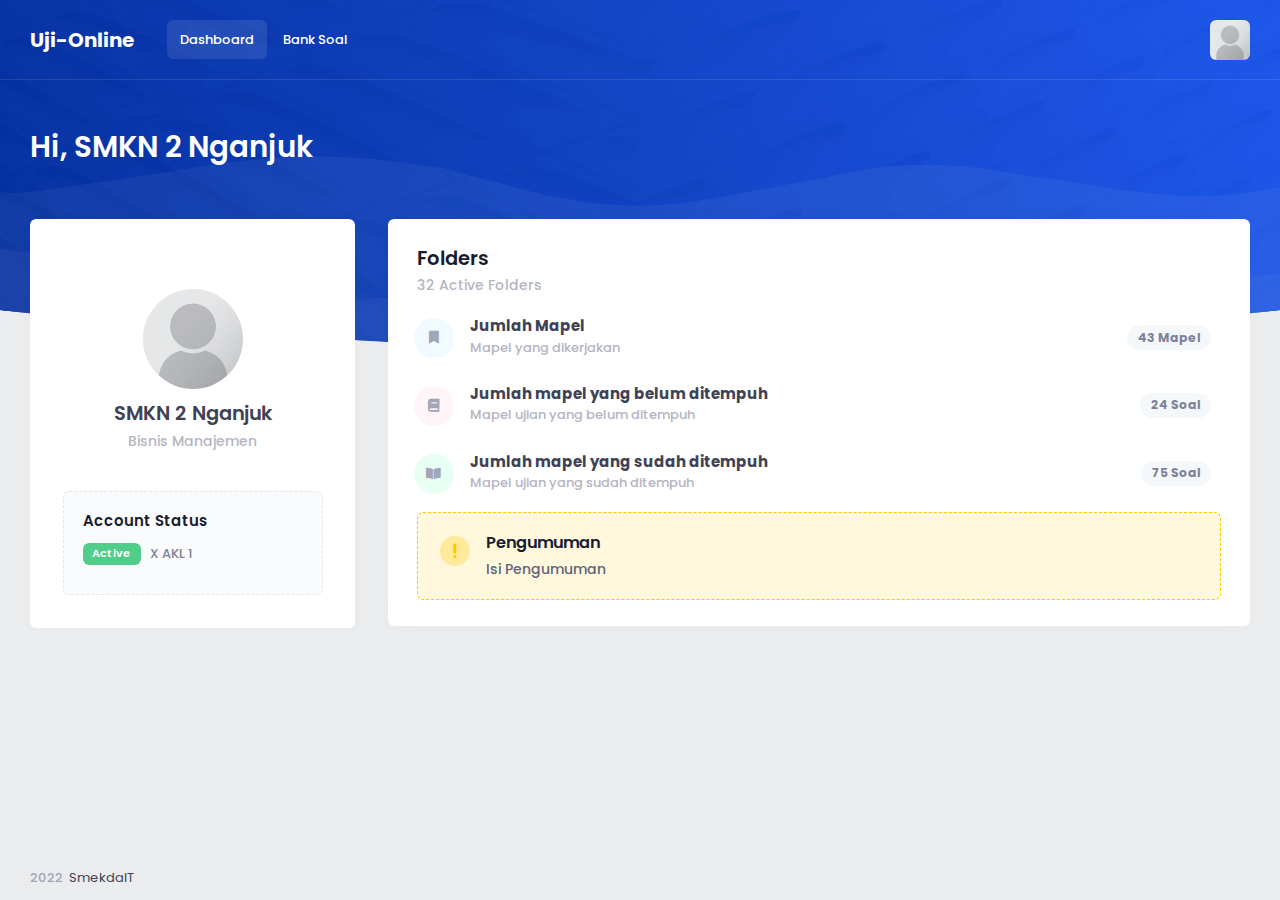
<file: index.html>
<!DOCTYPE html>
<!--
Author: SMKN 2 Nganjuk 
Product Name: Aplikasi Ujian Online
Website: https://www.smkn2nganjuk.sch.id/
Contact: smkn2_nganjuk@yahoo.com
-->
<html lang="en">
<!--begin::Head-->

<head>
	<base href="">
	<title>Ujian Online - SMKN 2 Nganjuk</title>
	<meta name="viewport" content="width=device-width, initial-scale=1" />
	<meta charset="utf-8" />
	<link rel="canonical" href="Https://preview.keenthemes.com/ceres-html-free" />
	<link rel="shortcut icon" href="assets/media/logos/smkn2.ico" />
	<!--begin::Fonts-->
	<link rel="stylesheet" href="https://fonts.googleapis.com/css?family=Poppins:300,400,500,600,700" />
	<!--end::Fonts-->
	<!--begin::Page Vendor Stylesheets(used by this page)-->
	<link href="assets/plugins/custom/fullcalendar/fullcalendar.bundle.css" rel="stylesheet" type="text/css" />
	<!--end::Page Vendor Stylesheets-->
	<!--begin::Global Stylesheets Bundle(used by all pages)-->
	<link href="assets/plugins/global/plugins.bundle.css" rel="stylesheet" type="text/css" />
	<link href="assets/css/style.bundle.css" rel="stylesheet" type="text/css" />
	<!--end::Global Stylesheets Bundle-->
</head>
<!--end::Head-->
<!--begin::Body-->

<body id="kt_body" style="background-image: url(assets/media/patterns/header-bg.png)"
	class="header-fixed header-tablet-and-mobile-fixed toolbar-enabled">
	<!--begin::Main-->
	<!--begin::Root-->
	<div class="d-flex flex-column flex-root">
		<!--begin::Page-->
		<div class="page d-flex flex-row flex-column-fluid">
			<!--begin::Wrapper-->
			<div class="wrapper d-flex flex-column flex-row-fluid" id="kt_wrapper">
				<!--begin::Header-->
				<div id="kt_header" class="header align-items-stretch" data-kt-sticky="true"
					data-kt-sticky-name="header" data-kt-sticky-offset="{default: '200px', lg: '300px'}">
					<!--begin::Container-->
					<div class="container-xxl d-flex align-items-center">
						<!--begin::Heaeder menu toggle-->
						<div class="d-flex align-items-center d-lg-none ms-n2 me-3" title="Show aside menu">
							<div class="btn btn-icon btn-custom w-30px h-30px w-md-40px h-md-40px"
								id="kt_header_menu_mobile_toggle">
								<!--begin::Svg Icon | path: icons/duotune/abstract/abs015.svg-->
								<span class="svg-icon svg-icon-2x">
									<svg xmlns="http://www.w3.org/2000/svg" width="24" height="24" viewBox="0 0 24 24"
										fill="none">
										<path
											d="M21 7H3C2.4 7 2 6.6 2 6V4C2 3.4 2.4 3 3 3H21C21.6 3 22 3.4 22 4V6C22 6.6 21.6 7 21 7Z"
											fill="black" />
										<path opacity="0.3"
											d="M21 14H3C2.4 14 2 13.6 2 13V11C2 10.4 2.4 10 3 10H21C21.6 10 22 10.4 22 11V13C22 13.6 21.6 14 21 14ZM22 20V18C22 17.4 21.6 17 21 17H3C2.4 17 2 17.4 2 18V20C2 20.6 2.4 21 3 21H21C21.6 21 22 20.6 22 20Z"
											fill="black" />
									</svg>
								</span>
								<!--end::Svg Icon-->
							</div>
						</div>
						<!--end::Heaeder menu toggle-->
						<!--begin::Header Logo-->
						<div class="header-logo me-5 me-md-10 flex-grow-1 flex-lg-grow-0">
							<a href="../dist/index.html">
								<span class="h-15px h-lg-20px log-title">Uji-Online</span>
							</a>
						</div>
						<!--end::Header Logo-->
						<!--begin::Wrapper-->
						<div class="d-flex align-items-stretch justify-content-between flex-lg-grow-1">
							<!--begin::Navbar-->
							<div class="d-flex align-items-stretch" id="kt_header_nav">
								<!--begin::Menu wrapper-->
								<div class="header-menu align-items-stretch" data-kt-drawer="true"
									data-kt-drawer-name="header-menu"
									data-kt-drawer-activate="{default: true, lg: false}" data-kt-drawer-overlay="true"
									data-kt-drawer-width="{default:'200px', '300px': '250px'}"
									data-kt-drawer-direction="start"
									data-kt-drawer-toggle="#kt_header_menu_mobile_toggle" data-kt-swapper="true"
									data-kt-swapper-mode="prepend"
									data-kt-swapper-parent="{default: '#kt_body', lg: '#kt_header_nav'}">
									<!--begin::Menu-->
									<div class="menu menu-lg-rounded menu-column menu-lg-row menu-state-bg menu-title-gray-700 menu-state-icon-primary menu-state-bullet-primary menu-arrow-gray-400 fw-bold my-5 my-lg-0 align-items-stretch"
										id="#kt_header_menu" data-kt-menu="true">
										<div class="menu-item menu-lg-down-accordion me-lg-1 here">
											<a class="menu-link py-3" href="index.html">
												<span class="menu-title">Dashboard</span>
											</a>
										</div>
										<div class="menu-item menu-lg-down-accordion me-lg-1">
											<a href="bank.html" class="menu-link py-3">
												<span class="menu-title">Bank Soal</span>
											</a>
										</div>
									</div>
									<!--end::Menu-->
								</div>
								<!--end::Menu wrapper-->
							</div>
							<!--end::Navbar-->
							<!--begin::Topbar-->
							<div class="d-flex align-items-stretch flex-shrink-0">
								<!--begin::Toolbar wrapper-->
								<div class="topbar d-flex align-items-stretch flex-shrink-0">
									<!--begin::User-->
									<div class="d-flex align-items-center ms-1 ms-lg-3" id="kt_header_user_menu_toggle">
										<!--begin::Menu wrapper-->
										<div class="cursor-pointer symbol symbol-30px symbol-md-40px"
											data-kt-menu-trigger="click" data-kt-menu-attach="parent"
											data-kt-menu-placement="bottom-end">
											<img alt="Pic" src="assets/media/avatars/blank.png" />
										</div>
										<!--begin::Menu-->
										<div class="menu menu-sub menu-sub-dropdown menu-column menu-rounded menu-gray-800 menu-state-bg menu-state-primary fw-bold py-4 fs-6 w-275px"
											data-kt-menu="true">
											<!--begin::Menu item-->
											<div class="menu-item px-3">
												<div class="menu-content d-flex align-items-center px-3">
													<!--begin::Avatar-->
													<div class="symbol symbol-50px me-5">
														<img alt="Logo" src="assets/media/avatars/blank.png" />
													</div>
													<!--end::Avatar-->
													<!--begin::Username-->
													<div class="d-flex flex-column">
														<div class="fw-bolder d-flex align-items-center fs-5">SMKN 2
															Nganjuk
														</div>
														<a href="#" class="fw-bold text-muted text-hover-primary fs-7">X
															AKL 1</a>
													</div>
													<!--end::Username-->
												</div>
											</div>
											<!--end::Menu item-->
											<!--begin::Menu separator-->
											<div class="separator my-2"></div>
											<!--end::Menu separator-->
											<!--begin::Menu item-->
											<div class="menu-item px-5">
												<a href="#" class="menu-link px-5">My
													Profile</a>
											</div>
											<!--end::Menu item-->
											<!--begin::Menu separator-->
											<div class="separator my-2"></div>
											<!--end::Menu separator-->
											<div class="menu-item px-5">
												<a href="login.html" class="menu-link px-5">Sign Out</a>
											</div>
											<!--end::Menu item-->
											<!--begin::Menu separator-->
											<div class="separator my-2"></div>
											<!--end::Menu separator-->
										</div>
										<!--end::Menu-->
										<!--end::Menu wrapper-->
									</div>
									<!--end::User -->
									<!--begin::Aside mobile toggle-->
									<!--end::Aside mobile toggle-->
								</div>
								<!--end::Toolbar wrapper-->
							</div>
							<!--end::Topbar-->
						</div>
						<!--end::Wrapper-->
					</div>
					<!--end::Container-->
				</div>
				<!--end::Header-->
				<!--begin::Toolbar-->
				<div class="toolbar py-5 py-lg-15" id="kt_toolbar">
					<div id="kt_toolbar_container" class="container-xxl d-flex flex-stack flex-wrap">
						<!--begin::Title-->
						<h3 class="text-white fw-bolder fs-2qx me-5">Hi, SMKN 2 Nganjuk</h3>
						<!--begin::Title-->
					</div>
				</div>
				<!--end::Toolbar-->
				<!--begin::Container-->
				<div id="kt_content_container" class="d-flex flex-column-fluid align-items-start container-xxl">
					<!--begin::Post-->
					<div class="content flex-row-fluid" id="kt_content">
						<!--begin::Layout - Overview-->
						<div class="d-flex flex-column flex-xl-row">
							<!--begin::Sidebar-->
							<div class="flex-column flex-lg-row-auto w-100 w-xl-325px mb-10">
								<!--begin::Card-->
								<div class="card card-flush" data-kt-sticky="true" data-kt-sticky-name="account-navbar"
									data-kt-sticky-offset="{default: false, xl: '80px'}"
									data-kt-sticky-width="{lg: '250px', xl: '325px'}" data-kt-sticky-left="auto"
									data-kt-sticky-top="90px" data-kt-sticky-animation="false"
									data-kt-sticky-zindex="95">
									<!--begin::Card header-->
									<div class="card-header justify-content-end">
									</div>
									<!--end::Card header-->
									<!--begin::Card body-->
									<div class="card-body pt-0 p-10">
										<!--begin::Summary-->
										<div class="d-flex flex-center flex-column mb-10">
											<!--begin::Avatar-->
											<div class="symbol mb-3 symbol-100px symbol-circle">
												<img alt="Pic" src="assets/media/avatars/blank.png" />
											</div>
											<!--end::Avatar-->
											<!--begin::Name-->
											<a href="#"
												class="fs-2 text-gray-800 text-hover-primary fw-bolder mb-1">SMKN 2
												Nganjuk</a>
											<!--end::Name-->
											<!--begin::Position-->
											<div class="fs-6 fw-bold text-gray-400 mb-2">Bisnis Manajemen</div>
											<!--end::Position-->
										</div>
										<!--end::Summary-->

										<!--begin::Account info-->
										<div class="border border-dashed border-gray-300 bg-lighten card-rounded p-6">
											<!--begin::Title-->
											<h5 class="mb-4">Account Status</h5>
											<!--end::Title-->
											<!--begin::Package-->
											<div class="mb-3">
												<!--begin::Plan-->
												<span class="badge bg-success me-2 card-rounded">Active</span>
												<!--end::Plan-->
												<!--begin::Price-->
												<span class="fw-bold text-gray-600">X AKL 1</span>
												<!--end::Price-->
											</div>
											<!--end::Package-->
										</div>
										<!--end::Account info-->
									</div>
									<!--end::Card body-->
								</div>
								<!--end::Card-->
							</div>
							<!--end::Sidebar-->
							<!--begin::Content-->
							<div class="flex-lg-row-fluid ms-lg-10">
								<!--begin::List Widget 4-->
								<div class="card mb-5 mb-xl-10">
									<!--begin::Header-->
									<div class="card-header align-items-center border-0 mt-5">
										<h3 class="card-title align-items-start flex-column">
											<span class="fw-bolder text-dark fs-2">Folders</span>
											<span class="text-gray-400 mt-2 fw-bold fs-6">32 Active Folders</span>
										</h3>
									</div>
									<!--end::Header-->
									<!--begin::Body-->
									<div class="card-body pt-1">
										<!--begin::Item-->
										<div class="d-flex flex-stack item-border-hover px-3 py-2 ms-n4 mb-3">
											<!--begin::Section-->
											<div class="d-flex align-items-center">
												<!--begin::Symbol-->
												<div class="symbol symbol-40px symbol-circle me-4">
													<span class="symbol-label bg-light-primary">
														<span class="svg-icon svg-icon-1 svg-icon-primary">
															<i class="fas fa-bookmark"></i>
														</span>
														<!--end::Svg Icon-->
													</span>
												</div>
												<!--end::Symbol-->
												<!--begin::Title-->
												<div class="ps-1 mb-1">
													<a href="#"
														class="fs-5 text-gray-800 text-hover-primary fw-boldest">Jumlah
														Mapel</a>
													<div class="text-gray-400 fw-bold">Mapel yang dikerjakan</div>
												</div>
												<!--end::Title-->
											</div>
											<!--end::Section-->
											<!--begin::Label-->
											<span class="badge badge-light rounded-pill fs-7 fw-boldest">43 Mapel</span>
											<!--end::Label-->
										</div>
										<!--end::Item-->
										<!--begin::Item-->
										<div class="d-flex flex-stack item-border-hover px-3 py-2 ms-n4 mb-3">
											<!--begin::Section-->
											<div class="d-flex align-items-center">
												<!--begin::Symbol-->
												<div class="symbol symbol-40px symbol-circle me-4">
													<span class="symbol-label bg-light-danger">
														<!--begin::Svg Icon | path: icons/duotune/general/gen044.svg-->
														<i class="fas fa-book"></i>
														<!--end::Svg Icon-->
													</span>
												</div>
												<!--end::Symbol-->
												<!--begin::Title-->
												<div class="ps-1 mb-1">
													<a href="#"
														class="fs-5 text-gray-800 text-hover-primary fw-boldest">Jumlah
														mapel yang belum ditempuh</a>
													<div class="text-gray-400 fw-bold">Mapel ujian yang belum ditempuh
													</div>
												</div>
												<!--end::Title-->
											</div>
											<!--end::Section-->
											<!--begin::Label-->
											<span class="badge badge-light rounded-pill fs-7 fw-boldest">24 Soal</span>
											<!--end::Label-->
										</div>
										<!--end::Item-->
										<!--begin::Item-->
										<div class="d-flex flex-stack item-border-hover px-3 py-2 ms-n4 mb-3">
											<!--begin::Section-->
											<div class="d-flex align-items-center">
												<!--begin::Symbol-->
												<div class="symbol symbol-40px symbol-circle me-4">
													<span class="symbol-label bg-light-success">
														<!--begin::Svg Icon | path: icons/duotune/files/fil023.svg-->
														<span class="svg-icon svg-icon-1 svg-icon-success">
															<i class="fas fa-book-open"></i>
														</span>
														<!--end::Svg Icon-->
													</span>
												</div>
												<!--end::Symbol-->
												<!--begin::Title-->
												<div class="ps-1 mb-1">
													<a href="#"
														class="fs-5 text-gray-800 text-hover-primary fw-boldest">Jumlah
														mapel yang sudah ditempuh</a>
													<div class="text-gray-400 fw-bold">Mapel ujian yang sudah ditempuh
													</div>
												</div>
												<!--end::Title-->
											</div>
											<!--end::Section-->
											<!--begin::Label-->
											<span class="badge badge-light rounded-pill fs-7 fw-boldest">75 Soal</span>
											<!--end::Label-->
										</div>
										<!--end::Item-->
										<!--begin::Notice-->
										<div
											class="notice d-flex bg-light-warning rounded border-warning border border-dashed p-6">
											<!--begin::Icon-->
											<!--begin::Svg Icon | path: icons/duotune/general/gen044.svg-->
											<span class="svg-icon svg-icon-2tx svg-icon-warning me-4">
												<svg xmlns="http://www.w3.org/2000/svg" width="24" height="24"
													viewBox="0 0 24 24" fill="none">
													<rect opacity="0.3" x="2" y="2" width="20" height="20" rx="10"
														fill="black" />
													<rect x="11" y="14" width="7" height="2" rx="1"
														transform="rotate(-90 11 14)" fill="black" />
													<rect x="11" y="17" width="2" height="2" rx="1"
														transform="rotate(-90 11 17)" fill="black" />
												</svg>
											</span>
											<!--end::Svg Icon-->
											<!--end::Icon-->
											<!--begin::Wrapper-->
											<div class="d-flex flex-stack flex-grow-1">
												<!--begin::Content-->
												<div class="fw-bold">
													<h4 class="text-gray-900 fw-bolder">Pengumuman</h4>
													<div class="fs-6 text-gray-700">Isi Pengumuman
													</div>
												</div>
												<!--end::Content-->
											</div>
											<!--end::Wrapper-->
										</div>
										<!--end::Notice-->
									</div>
									<!--end::Body-->
								</div>
								<!--end::List Widget 4-->
							</div>
							<!--end::Content-->
						</div>
						<!--end::Layout - Overview-->
					</div>
					<!--end::Post-->
				</div>
				<!--end::Container-->
				<!--begin::Footer-->
				<div class="footer py-4 d-flex flex-lg-column" id="kt_footer">
					<!--begin::Container-->
					<div
						class="container-xxl d-flex flex-column flex-md-row align-items-center justify-content-between">
						<!--begin::Copyright-->
						<div class="text-dark order-2 order-md-1">
							<span class="text-muted fw-bold me-1">2022</span>
							<span class="text-gray-800 text-hover-primary">
								SmekdaIT
							</span>
						</div>
						<!--end::Copyright-->
						<!--begin::Menu-->

						<!--end::Menu-->
					</div>
					<!--end::Container-->
				</div>
				<!--end::Footer-->
			</div>
			<!--end::Wrapper-->
		</div>
		<!--end::Page-->
	</div>
	<!--end::Root-->
	<!--end::Main-->
	<script>
		var hostUrl = "assets/";
	</script>
	<!--begin::Javascript-->
	<!--begin::Global Javascript Bundle(used by all pages)-->
	<script src="assets/plugins/global/plugins.bundle.js"></script>
	<script src="assets/js/scripts.bundle.js"></script>
	<!--end::Global Javascript Bundle-->
	<!--begin::Page Vendors Javascript(used by this page)-->
	<script src="assets/plugins/custom/fullcalendar/fullcalendar.bundle.js"></script>
	<!--end::Page Vendors Javascript-->
	<!--begin::Page Custom Javascript(used by this page)-->
	<script src="assets/js/custom/widgets.js"></script>
	<!--end::Page Custom Javascript-->
	<!--end::Javascript-->
</body>
<!--end::Body-->

</html>
</file>
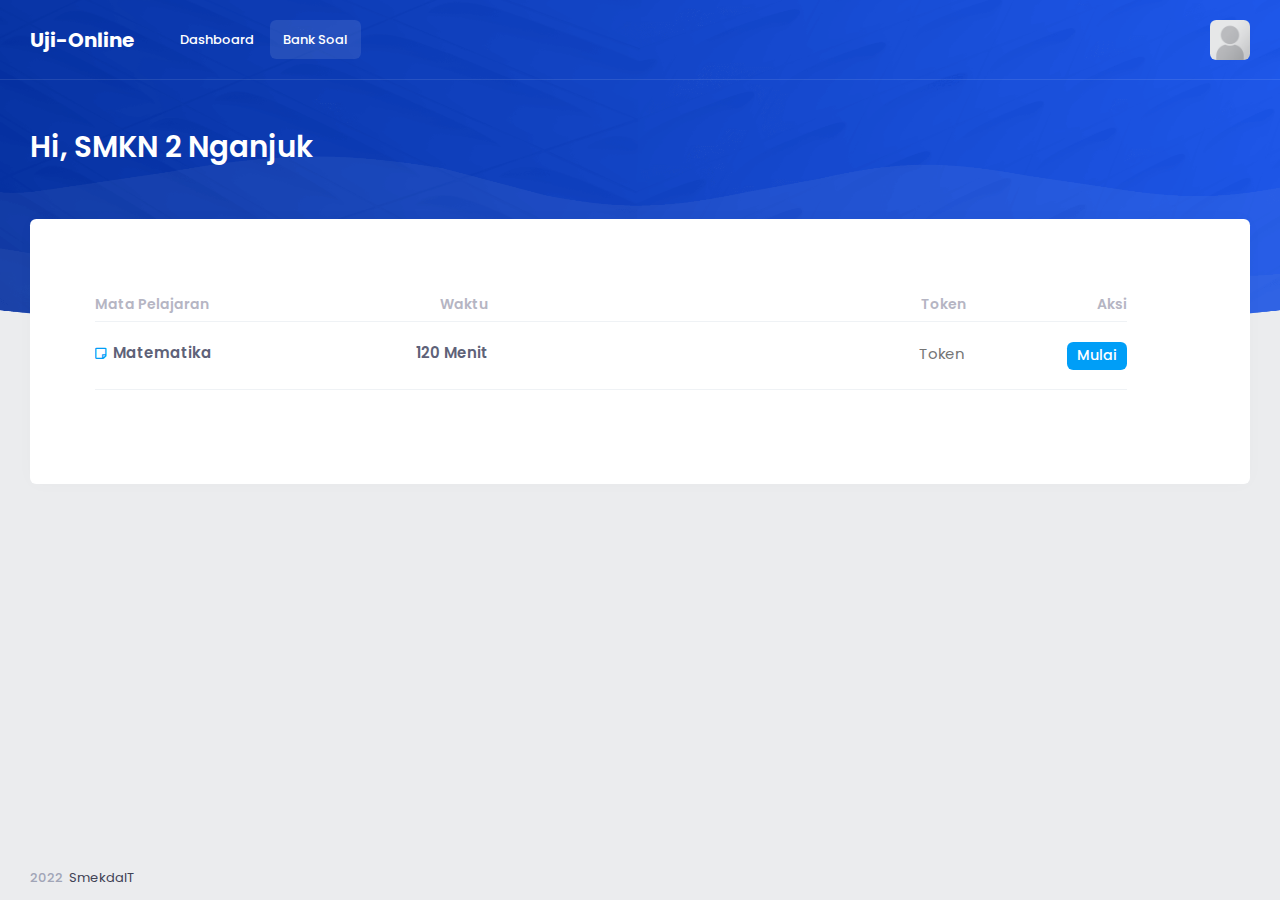
<file: bank.html>
<!DOCTYPE html>
<!--
Author: SMKN 2 Nganjuk 
Product Name: Aplikasi Ujian Online
Website: https://www.smkn2nganjuk.sch.id/
Contact: smkn2_nganjuk@yahoo.com
-->
<html lang="en">
<!--begin::Head-->

<head>
    <base href="">
    <title>Ujian Online - SMKN 2 Nganjuk</title>
    <meta name="viewport" content="width=device-width, initial-scale=1" />
    <meta charset="utf-8" />
    <link rel="canonical" href="Https://preview.keenthemes.com/ceres-html-free" />
    <link rel="shortcut icon" href="assets/media/logos/smkn2.ico" />
    <!--begin::Fonts-->
    <link rel="stylesheet" href="https://fonts.googleapis.com/css?family=Poppins:300,400,500,600,700" />
    <!--end::Fonts-->
    <!--begin::Page Vendor Stylesheets(used by this page)-->
    <link href="assets/plugins/custom/fullcalendar/fullcalendar.bundle.css" rel="stylesheet" type="text/css" />
    <!--end::Page Vendor Stylesheets-->
    <!--begin::Global Stylesheets Bundle(used by all pages)-->
    <link href="assets/plugins/global/plugins.bundle.css" rel="stylesheet" type="text/css" />
    <link href="assets/css/style.bundle.css" rel="stylesheet" type="text/css" />
    <!--end::Global Stylesheets Bundle-->
</head>
<!--end::Head-->
<!--begin::Body-->

<body id="kt_body" style="background-image: url(assets/media/patterns/header-bg.png)"
    class="header-fixed header-tablet-and-mobile-fixed toolbar-enabled">
    <!--begin::Main-->
    <!--begin::Root-->
    <div class="d-flex flex-column flex-root">
        <!--begin::Page-->
        <div class="page d-flex flex-row flex-column-fluid">
            <!--begin::Wrapper-->
            <div class="wrapper d-flex flex-column flex-row-fluid" id="kt_wrapper">
                <!--begin::Header-->
                <div id="kt_header" class="header align-items-stretch" data-kt-sticky="true"
                    data-kt-sticky-name="header" data-kt-sticky-offset="{default: '200px', lg: '300px'}">
                    <!--begin::Container-->
                    <div class="container-xxl d-flex align-items-center">
                        <!--begin::Heaeder menu toggle-->
                        <div class="d-flex align-items-center d-lg-none ms-n2 me-3" title="Show aside menu">
                            <div class="btn btn-icon btn-custom w-30px h-30px w-md-40px h-md-40px"
                                id="kt_header_menu_mobile_toggle">
                                <!--begin::Svg Icon | path: icons/duotune/abstract/abs015.svg-->
                                <span class="svg-icon svg-icon-2x">
                                    <svg xmlns="http://www.w3.org/2000/svg" width="24" height="24" viewBox="0 0 24 24"
                                        fill="none">
                                        <path
                                            d="M21 7H3C2.4 7 2 6.6 2 6V4C2 3.4 2.4 3 3 3H21C21.6 3 22 3.4 22 4V6C22 6.6 21.6 7 21 7Z"
                                            fill="black" />
                                        <path opacity="0.3"
                                            d="M21 14H3C2.4 14 2 13.6 2 13V11C2 10.4 2.4 10 3 10H21C21.6 10 22 10.4 22 11V13C22 13.6 21.6 14 21 14ZM22 20V18C22 17.4 21.6 17 21 17H3C2.4 17 2 17.4 2 18V20C2 20.6 2.4 21 3 21H21C21.6 21 22 20.6 22 20Z"
                                            fill="black" />
                                    </svg>
                                </span>
                                <!--end::Svg Icon-->
                            </div>
                        </div>
                        <!--end::Heaeder menu toggle-->
                        <!--begin::Header Logo-->
                        <div class="header-logo me-5 me-md-10 flex-grow-1 flex-lg-grow-0">
                            <a href="../dist/index.html">
                                <span class="h-15px h-lg-20px log-title">Uji-Online</span>
                            </a>
                        </div>
                        <!--end::Header Logo-->
                        <!--begin::Wrapper-->
                        <div class="d-flex align-items-stretch justify-content-between flex-lg-grow-1">
                            <!--begin::Navbar-->
                            <div class="d-flex align-items-stretch" id="kt_header_nav">
                                <!--begin::Menu wrapper-->
                                <div class="header-menu align-items-stretch" data-kt-drawer="true"
                                    data-kt-drawer-name="header-menu"
                                    data-kt-drawer-activate="{default: true, lg: false}" data-kt-drawer-overlay="true"
                                    data-kt-drawer-width="{default:'200px', '300px': '250px'}"
                                    data-kt-drawer-direction="start"
                                    data-kt-drawer-toggle="#kt_header_menu_mobile_toggle" data-kt-swapper="true"
                                    data-kt-swapper-mode="prepend"
                                    data-kt-swapper-parent="{default: '#kt_body', lg: '#kt_header_nav'}">
                                    <!--begin::Menu-->
                                    <div class="menu menu-lg-rounded menu-column menu-lg-row menu-state-bg menu-title-gray-700 menu-state-icon-primary menu-state-bullet-primary menu-arrow-gray-400 fw-bold my-5 my-lg-0 align-items-stretch"
                                        id="#kt_header_menu" data-kt-menu="true">
                                        <div class="menu-item menu-lg-down-accordion me-lg-1">
                                            <a class="menu-link py-3" href="index.html">
                                                <span class="menu-title">Dashboard</span>
                                            </a>
                                        </div>
                                        <div class="menu-item menu-lg-down-accordion me-lg-1 here">
                                            <a href="bank.html" class="menu-link py-3">
                                                <span class="menu-title">Bank Soal</span>
                                            </a>
                                        </div>
                                    </div>
                                    <!--end::Menu-->
                                </div>
                                <!--end::Menu wrapper-->
                            </div>
                            <!--end::Navbar-->
                            <!--begin::Topbar-->
                            <div class="d-flex align-items-stretch flex-shrink-0">
                                <!--begin::Toolbar wrapper-->
                                <div class="topbar d-flex align-items-stretch flex-shrink-0">
                                    <!--begin::User-->
                                    <div class="d-flex align-items-center ms-1 ms-lg-3" id="kt_header_user_menu_toggle">
                                        <!--begin::Menu wrapper-->
                                        <div class="cursor-pointer symbol symbol-30px symbol-md-40px"
                                            data-kt-menu-trigger="click" data-kt-menu-attach="parent"
                                            data-kt-menu-placement="bottom-end">
                                            <img alt="Pic" src="assets/media/avatars/blank.png" />
                                        </div>
                                        <!--begin::Menu-->
                                        <div class="menu menu-sub menu-sub-dropdown menu-column menu-rounded menu-gray-800 menu-state-bg menu-state-primary fw-bold py-4 fs-6 w-275px"
                                            data-kt-menu="true">
                                            <!--begin::Menu item-->
                                            <div class="menu-item px-3">
                                                <div class="menu-content d-flex align-items-center px-3">
                                                    <!--begin::Avatar-->
                                                    <div class="symbol symbol-50px me-5">
                                                        <img alt="Logo" src="assets/media/avatars/blank.png" />
                                                    </div>
                                                    <!--end::Avatar-->
                                                    <!--begin::Username-->
                                                    <div class="d-flex flex-column">
                                                        <div class="fw-bolder d-flex align-items-center fs-5">SMKN 2
                                                            Nganjuk
                                                        </div>
                                                        <a href="#" class="fw-bold text-muted text-hover-primary fs-7">X
                                                            AKL 1</a>
                                                    </div>
                                                    <!--end::Username-->
                                                </div>
                                            </div>
                                            <!--end::Menu item-->
                                            <!--begin::Menu separator-->
                                            <div class="separator my-2"></div>
                                            <!--end::Menu separator-->
                                            <!--begin::Menu item-->
                                            <div class="menu-item px-5">
                                                <a href="#" class="menu-link px-5">My
                                                    Profile</a>
                                            </div>
                                            <!--end::Menu item-->
                                            <!--begin::Menu separator-->
                                            <div class="separator my-2"></div>
                                            <!--end::Menu separator-->
                                            <div class="menu-item px-5">
                                                <a href="login.html" class="menu-link px-5">Sign Out</a>
                                            </div>
                                            <!--end::Menu item-->
                                            <!--begin::Menu separator-->
                                            <div class="separator my-2"></div>
                                            <!--end::Menu separator-->
                                        </div>
                                        <!--end::Menu-->
                                        <!--end::Menu wrapper-->
                                    </div>
                                    <!--end::User -->
                                    <!--begin::Aside mobile toggle-->
                                    <!--end::Aside mobile toggle-->
                                </div>
                                <!--end::Toolbar wrapper-->
                            </div>
                            <!--end::Topbar-->
                        </div>
                        <!--end::Wrapper-->
                    </div>
                    <!--end::Container-->
                </div>
                <!--end::Header-->
                <!--begin::Toolbar-->
                <div class="toolbar py-5 py-lg-15" id="kt_toolbar">
                    <div id="kt_toolbar_container" class="container-xxl d-flex flex-stack flex-wrap">
                        <!--begin::Title-->
                        <h3 class="text-white fw-bolder fs-2qx me-5">Hi, SMKN 2 Nganjuk</h3>
                        <!--begin::Title-->
                    </div>
                </div>
                <!--end::Toolbar-->

                <!--begin::Container-->
                <div id="kt_content_container" class="d-flex flex-column-fluid align-items-start container-xxl">
                    <!--begin::Post-->
                    <div class="content flex-row-fluid" id="kt_content">
                        <!--begin::Invoice-->
                        <div class="card">
                            <!--begin::Body-->
                            <div class="card-body p-lg-20">
                                <!--begin::Layout-->
                                <div class="d-flex flex-column flex-xl-row">
                                    <!--begin::Content-->
                                    <div class="flex-lg-row-fluid me-xl-18 mb-10 mb-xl-0">
                                        <!--begin::Wrapper-->
                                        <div class="mb-0">
                                            <!--begin::Content-->
                                            <div class="flex-grow-1">
                                                <!--begin::Table-->
                                                <div class="table-responsive border-bottom mb-9">
                                                    <table class="table mb-3">
                                                        <thead>
                                                            <tr class="border-bottom fs-6 fw-bolder text-gray-400">
                                                                <th class="min-w-175px pb-2">Mata Pelajaran</th>
                                                                <th class="min-w-70px text-end pb-2">Waktu</th>
                                                                <th class="min-w-80px text-end pb-2">Token</th>
                                                                <th class="min-w-100px text-end pb-2">Aksi</th>
                                                            </tr>
                                                        </thead>
                                                        <tbody>
                                                            <tr class="fw-bolder text-gray-700 fs-5 text-end">
                                                                <td class="d-flex align-items-center pt-6">
                                                                    <i class="far fa-sticky-note me-2
                                                                            text-primary"></i>Matematika</td>
                                                                <td class="pt-6">120 Menit</td>
                                                                <td class="pt-6"><input type="text" placeholder="Token"
                                                                        style="border: none;text-align: end;"></td>
                                                                <td class="pt-6 text-dark fw-boldest">
                                                                    <a href="soal.html"
                                                                        class="btn btn-primary py-1 px-3">Mulai</a>
                                                                </td>
                                                            </tr>
                                                        </tbody>
                                                    </table>
                                                </div>
                                                <!--end::Table-->
                                            </div>
                                            <!--end::Content-->
                                        </div>
                                        <!--end::Wrapper-->
                                    </div>
                                    <!--end::Content-->
                                    <!--begin::Sidebar-->
                                    <div class="m-0">
                                    </div>
                                    <!--end::Sidebar-->
                                </div>
                                <!--end::Layout-->
                            </div>
                            <!--end::Body-->
                        </div>
                        <!--end::Invoice-->
                    </div>
                    <!--end::Post-->
                </div>
                <!--end::Container-->



                <!--begin::Footer-->
                <div class="footer py-4 d-flex flex-lg-column" id="kt_footer">
                    <!--begin::Container-->
                    <div
                        class="container-xxl d-flex flex-column flex-md-row align-items-center justify-content-between">
                        <!--begin::Copyright-->
                        <div class="text-dark order-2 order-md-1">
                            <span class="text-muted fw-bold me-1">2022</span>
                            <span class="text-gray-800 text-hover-primary">
                                SmekdaIT
                            </span>
                        </div>
                        <!--end::Copyright-->
                        <!--begin::Menu-->

                        <!--end::Menu-->
                    </div>
                    <!--end::Container-->
                </div>
                <!--end::Footer-->
            </div>
            <!--end::Wrapper-->
        </div>
        <!--end::Page-->
    </div>
    <!--end::Root-->
    <!--end::Main-->
    <script>
        var hostUrl = "assets/";
    </script>
    <!--begin::Javascript-->
    <!--begin::Global Javascript Bundle(used by all pages)-->
    <script src="assets/plugins/global/plugins.bundle.js"></script>
    <script src="assets/js/scripts.bundle.js"></script>
    <!--end::Global Javascript Bundle-->
    <!--begin::Page Vendors Javascript(used by this page)-->
    <script src="assets/plugins/custom/fullcalendar/fullcalendar.bundle.js"></script>
    <!--end::Page Vendors Javascript-->
    <!--begin::Page Custom Javascript(used by this page)-->
    <script src="assets/js/custom/widgets.js"></script>
    <!--end::Page Custom Javascript-->
    <!--end::Javascript-->
</body>
<!--end::Body-->

</html>
</file>
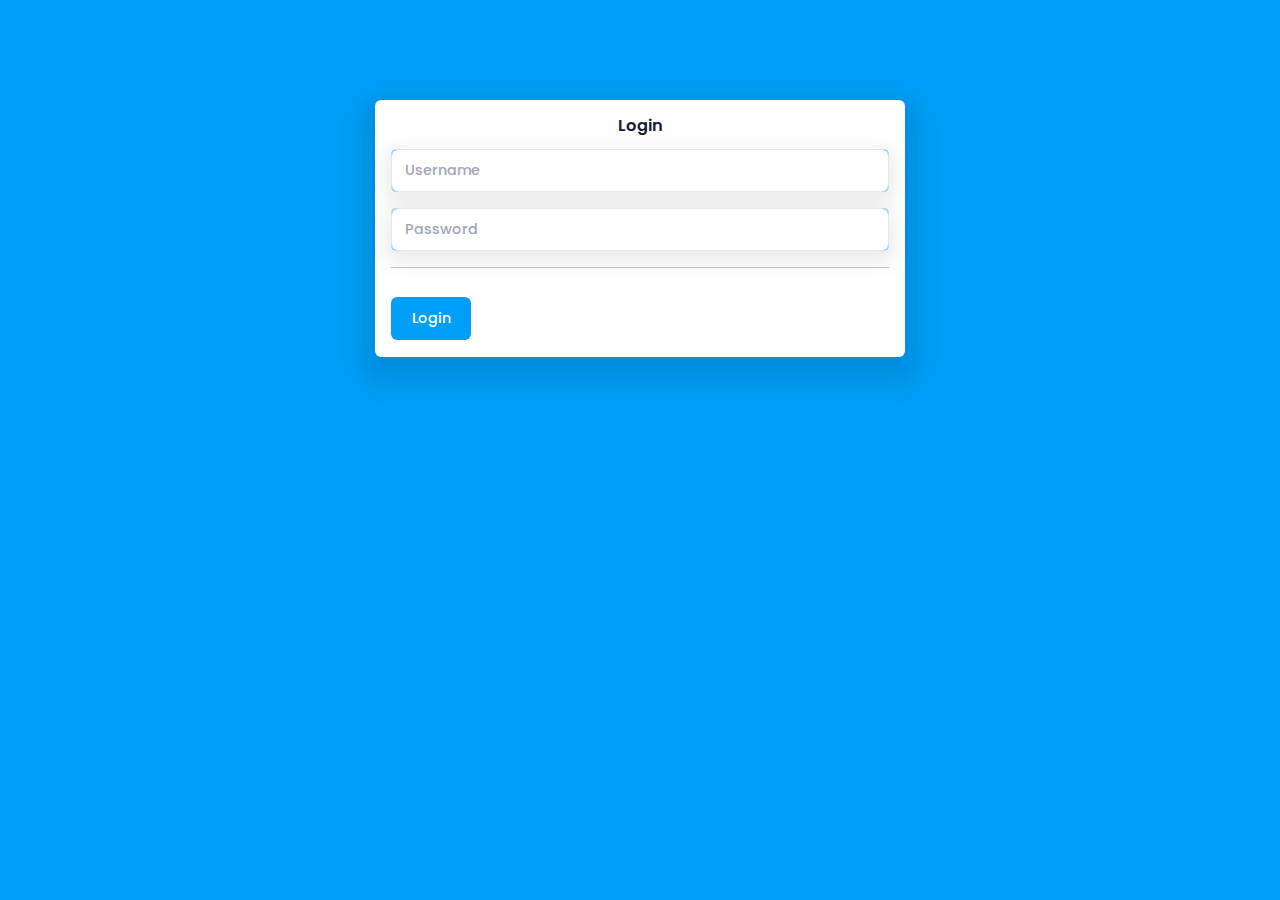
<file: login.html>
<!DOCTYPE html>
<!--
Author: SMKN 2 Nganjuk 
Product Name: Aplikasi Ujian Online
Website: https://www.smkn2nganjuk.sch.id/
Contact: smkn2_nganjuk@yahoo.com
-->
<html lang="en">
<!--begin::Head-->

<head>
    <base href="">
    <title>Ujian Online - SMKN 2 Nganjuk</title>
    <meta name="viewport" content="width=device-width, initial-scale=1" />
    <meta charset="utf-8" />
    <link rel="canonical" href="Https://preview.keenthemes.com/ceres-html-free" />
    <link rel="shortcut icon" href="assets/media/logos/smkn2.ico" />
    <!--begin::Fonts-->
    <link rel="stylesheet" href="https://fonts.googleapis.com/css?family=Poppins:300,400,500,600,700" />
    <!--end::Fonts-->
    <!--begin::Page Vendor Stylesheets(used by this page)-->
    <link href="assets/plugins/custom/fullcalendar/fullcalendar.bundle.css" rel="stylesheet" type="text/css" />
    <!--end::Page Vendor Stylesheets-->
    <!--begin::Global Stylesheets Bundle(used by all pages)-->
    <link href="assets/plugins/global/plugins.bundle.css" rel="stylesheet" type="text/css" />
    <link href="assets/css/style.bundle.css" rel="stylesheet" type="text/css" />
    <!--end::Global Stylesheets Bundle-->
</head>
<!--end::Head-->
<!--begin::Body-->

<body id="kt_body" class="bg-primary">
    <div class="container">

        <!-- Outer Row -->
        <div class="row justify-content-center">

            <div class="col-xl-6 col-lg-8 col-md-9">

                <div class="card o-hidden border-0 shadow-lg " style="margin-top: 100px;">
                    <div class="card-body p-0">
                        <!-- Nested Row within Card Body -->
                        <div class="row">
                            <div class="col-lg">
                                <div class="p-5">
                                    <div class="text-center">
                                        <h1 class="h4 text-gray-900 mb-4">Login</h1>
                                    </div>
                                    <form method="post">
                                        <div class="form-group shadow bg-primary rounded">
                                            <input type="text" class="form-control form-control-user mb-5" name=""
                                                placeholder="Username">
                                        </div>
                                        <div class="form-group shadow bg-primary rounded">
                                            <input type="password" class="form-control form-control-user my-5" name=""
                                                placeholder="Password">
                                        </div>
                                        <hr>
                                        <a href="index.html" class="btn btn-primary btn-user btn-block mt-5">
                                            Login
                                        </a>
                                    </form>
                                </div>
                            </div>
                        </div>
                    </div>
                </div>

            </div>

        </div>

    </div>
    <script>
        var hostUrl = "assets/";
    </script>
    <!--begin::Javascript-->
    <!--begin::Global Javascript Bundle(used by all pages)-->
    <script src="assets/plugins/global/plugins.bundle.js"></script>
    <script src="assets/js/scripts.bundle.js"></script>
    <!--end::Global Javascript Bundle-->
    <!--begin::Page Vendors Javascript(used by this page)-->
    <script src="assets/plugins/custom/fullcalendar/fullcalendar.bundle.js"></script>
    <!--end::Page Vendors Javascript-->
    <!--begin::Page Custom Javascript(used by this page)-->
    <script src="assets/js/custom/widgets.js"></script>
    <!--end::Page Custom Javascript-->
    <!--end::Javascript-->
</body>
<!--end::Body-->

</html>
</file>
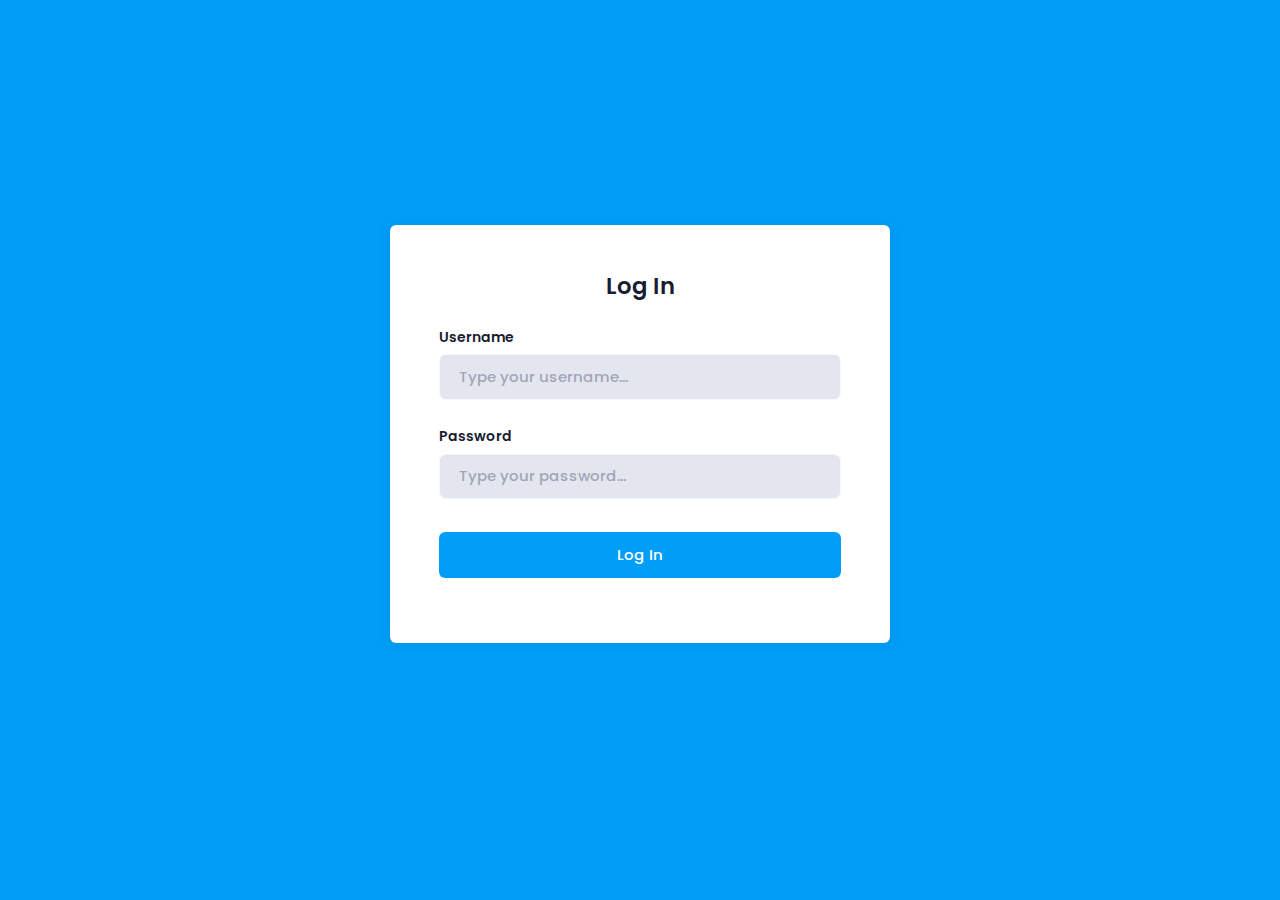
<file: login2.html>
<!DOCTYPE html>
<!--
Author: SMKN 2 Nganjuk
Product Name: Aplikasi Ujian Online
Website: https://www.smkn2nganjuk.sch.id/
Contact: smkn2_nganjuk@yahoo.com
-->
<html lang="en">
<!--begin::Head-->

<head>
    <base href="">
    <title>Ujian Online - SMKN 2 Nganjuk</title>
    <meta name="viewport" content="width=device-width, initial-scale=1" />
    <meta charset="utf-8" />
    <link rel="canonical" href="Https://preview.keenthemes.com/ceres-html-free" />
    <link rel="shortcut icon" href="assets/media/logos/smkn2.ico" />
    <!--begin::Fonts-->
    <link rel="stylesheet" href="https://fonts.googleapis.com/css?family=Poppins:300,400,500,600,700" />
    <!--end::Fonts-->
    <!--begin::Page Vendor Stylesheets(used by this page)-->
    <link href="assets/plugins/custom/fullcalendar/fullcalendar.bundle.css" rel="stylesheet" type="text/css" />
    <!--end::Page Vendor Stylesheets-->
    <!--begin::Global Stylesheets Bundle(used by all pages)-->
    <link href="assets/plugins/global/plugins.bundle.css" rel="stylesheet" type="text/css" />
    <link href="assets/css/style.bundle.css" rel="stylesheet" type="text/css" />
    <!--end::Global Stylesheets Bundle-->
</head>
<!--end::Head-->
<!--begin::Body-->

<body id="kt_body" class="page-auth bg-primary">
    <!--begin::Main-->
    <div class="d-flex flex-column flex-root">
        <!--begin::Authentication - Sign-in -->
        <div
            class="d-flex flex-column flex-column-fluid bgi-position-y-bottom position-x-center bgi-no-repeat bgi-size-contain bgi-attachment-fixed">
            <!--begin::Content-->
            <div class="d-flex flex-center flex-column flex-column-fluid p-10 pb-lg-20">

                <!--begin::Wrapper-->
                <div class="w-lg-500px bg-body rounded shadow-sm p-10 p-lg-15 mx-auto">
                    <!--begin::Form-->
                    <form class="form w-100" novalidate="novalidate" id="kt_sign_in_form" action="#">
                        <!--begin::Heading-->
                        <div class="text-center mb-8">
                            <!--begin::Title-->
                            <h1 class="text-dark mb-3">Log In</h1>
                            <!--end::Title-->
                        </div>
                        <!--begin::Heading-->
                        <!--begin::Input group-->
                        <div class="fv-row mb-8">
                            <!--begin::Label-->
                            <label class="form-label fs-6 fw-bolder text-dark">Username</label>
                            <!--end::Label-->
                            <!--begin::Input-->
                            <input class="form-control form-control-lg form-control-solid bg-secondary" type="text"
                                name="username" autocomplete="off" placeholder="Type your username..." />
                            <!--end::Input-->
                        </div>
                        <!--end::Input group-->
                        <!--begin::Input group-->
                        <div class="fv-row mb-10">
                            <!--begin::Wrapper-->
                            <div class="d-flex flex-stack mb-2">
                                <!--begin::Label-->
                                <label class="form-label fw-bolder text-dark fs-6 mb-0">Password</label>
                                <!--end::Label-->
                            </div>
                            <!--end::Wrapper-->
                            <!--begin::Input-->
                            <input class="form-control form-control-lg form-control-solid bg-secondary" type="password"
                                name="password" autocomplete="off" placeholder="Type your password..." />
                            <!--end::Input-->
                        </div>
                        <!--end::Input group-->
                        <!--begin::Actions-->
                        <div class="text-center">
                            <!--begin::Submit button-->
                            <button type="submit" id="kt_sign_in_submit" class="btn btn-lg btn-primary w-100 mb-5">
                                <span class="indicator-label">Log In</span>
                            </button>
                            <!--end::Submit button-->


                            <!--end::Google link-->
                        </div>
                        <!--end::Actions-->
                    </form>
                    <!--end::Form-->
                </div>
                <!--end::Wrapper-->
            </div>
            <!--end::Content-->
        </div>
        <!--end::Authentication - Sign-in-->
    </div>
    <!--end::Main-->
    <script>
        var hostUrl = "assets/";
    </script>
    <!--begin::Javascript-->
    <!--begin::Global Javascript Bundle(used by all pages)-->
    <script src="assets/plugins/global/plugins.bundle.js"></script>
    <script src="assets/js/scripts.bundle.js"></script>
    <script src="assets/js/custom/authentication/sign-in/general.js"></script>
    <!--end::Global Javascript Bundle-->
    <!--end::Page Custom Javascript-->
    <!--end::Javascript-->
</body>
<!--end::Body-->

</html>
</file>
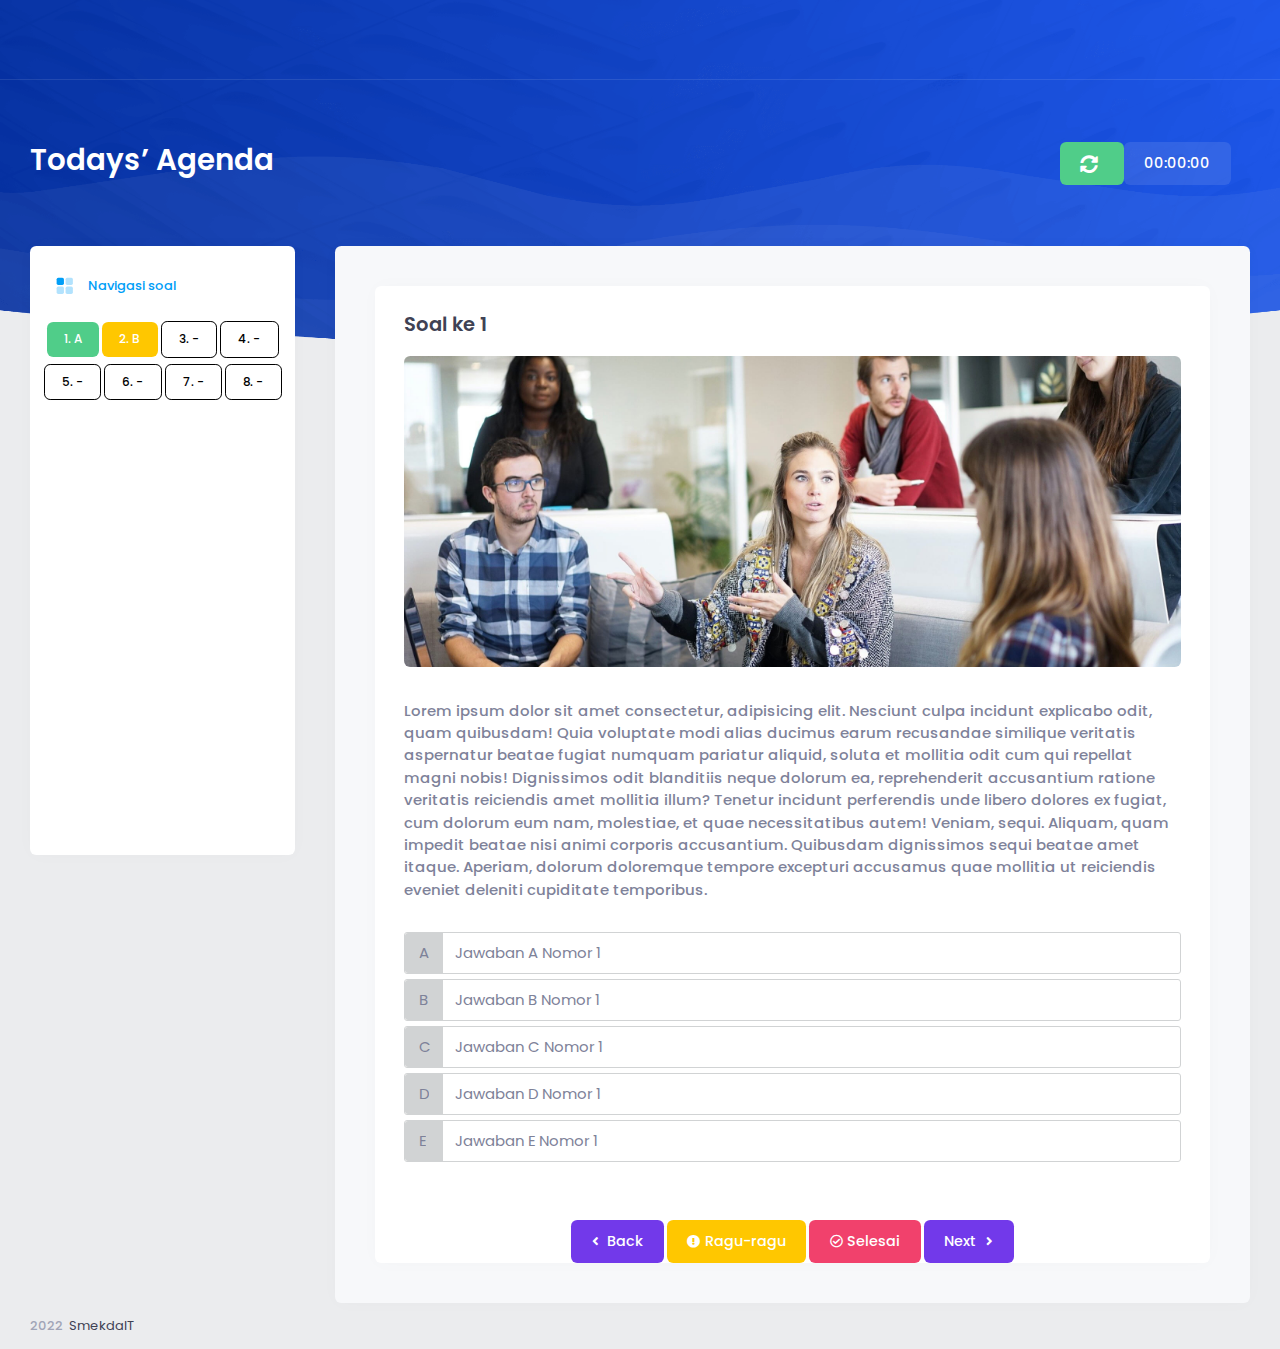
<file: soal.html>
<!DOCTYPE html>
<!--
Author: SMKN 2 Nganjuk 
Product Name: Aplikasi Ujian Online
Website: https://www.smkn2nganjuk.sch.id/
Contact: smkn2_nganjuk@yahoo.com
-->
<html lang="en">
<!--begin::Head-->

<head>
    <base href="">
    <title>Ujian Online - SMKN 2 Nganjuk</title>
    <meta name="viewport" content="width=device-width, initial-scale=1" />
    <meta charset="utf-8" />
    <link rel="canonical" href="Https://preview.keenthemes.com/ceres-html-free" />
    <link rel="shortcut icon" href="assets/media/logos/smkn2.ico" />
    <!--begin::Fonts-->
    <link rel="stylesheet" href="https://fonts.googleapis.com/css?family=Poppins:300,400,500,600,700" />
    <!--end::Fonts-->
    <!--begin::Page Vendor Stylesheets(used by this page)-->
    <link href="assets/plugins/custom/fullcalendar/fullcalendar.bundle.css" rel="stylesheet" type="text/css" />
    <!--end::Page Vendor Stylesheets-->
    <!--begin::Global Stylesheets Bundle(used by all pages)-->
    <link href="assets/plugins/global/plugins.bundle.css" rel="stylesheet" type="text/css" />
    <link href="assets/css/style.bundle.css" rel="stylesheet" type="text/css" />
    <!--end::Global Stylesheets Bundle-->
</head>
<!--end::Head-->
<!--begin::Body-->

<body id="kt_body" style="background-image: url(assets/media/patterns/header-bg.png)"
    class="header-fixed header-tablet-and-mobile-fixed toolbar-enabled aside-enabled">
    <!--begin::Main-->
    <!--begin::Root-->
    <div class="d-flex flex-column flex-root">
        <!--begin::Page-->
        <div class="page d-flex flex-row flex-column-fluid">
            <!--begin::Wrapper-->
            <div class="wrapper d-flex flex-column flex-row-fluid" id="kt_wrapper">
                <!--begin::Header-->
                <div id="kt_header" class="header align-items-stretch" data-kt-sticky="true"
                    data-kt-sticky-name="header" data-kt-sticky-offset="{default: '200px', lg: '300px'}">
                    <!--begin::Container-->
                    <div class="container-xxl d-flex align-items-center">
                        <!--begin::Wrapper-->
                        <div class="d-flex align-items-stretch justify-content-between flex-lg-grow-1">

                            <!--begin::Topbar-->
                            <div class="d-flex align-items-stretch flex-shrink-0">
                                <!--begin::Toolbar wrapper-->
                                <div class="topbar d-flex align-items-stretch flex-shrink-0">
                                    <!--begin::Aside mobile toggle-->
                                    <div class="d-flex align-items-center d-lg-none ms-4">
                                        <button class="btn btn-primary" id="kt_aside_mobile_toggle">
                                            Soal Ujian
                                        </button>
                                    </div>
                                    <!--end::Aside mobile toggle-->
                                </div>
                                <!--end::Toolbar wrapper-->
                            </div>
                            <!--end::Topbar-->
                        </div>
                        <!--end::Wrapper-->
                    </div>
                    <!--end::Container-->
                </div>
                <!--end::Header-->
                <!--begin::Toolbar-->
                <div class="toolbar py-5 py-lg-15" id="kt_toolbar">
                    <!--begin::Container-->
                    <div id="kt_toolbar_container" class="container-xxl d-flex flex-stack flex-wrap">
                        <!--begin::Title-->
                        <h3 class="text-white fw-bolder fs-2qx me-5">Todays’ Agenda</h3>
                        <!--begin::Title-->
                        <!--begin::Actions-->
                        <div class="d-flex align-items-center flex-wrap py-2">
                            <!--begin::Button-->
                            <a href="#" class="btn btn-success"><i class="fas fa-sync-alt"
                                    style="font-size: 18px;"></i></a>
                            <!--end::Button-->
                            <!--begin::Action-->
                            <span href="#"
                                class="btn btn-custom btn-color-white btn-active-color-success my-2 me-2 me-lg-6">00:00:00</span>
                            <!--end::Action-->
                        </div>
                        <!--end::Actions-->
                    </div>
                    <!--end::Container-->
                </div>
                <!--end::Toolbar-->
                <!--begin::Container-->
                <div id="kt_content_container" class="d-flex flex-column-fluid align-items-start container-xxl">
                    <!--begin::Aside-->
                    <div id="kt_aside" class="aside card" data-kt-drawer="true" data-kt-drawer-name="aside"
                        data-kt-drawer-activate="{default: true, lg: false}" data-kt-drawer-overlay="true"
                        data-kt-drawer-width="{default:'200px', '300px': '250px'}" data-kt-drawer-direction="start"
                        data-kt-drawer-toggle="#kt_aside_mobile_toggle" data-kt-sticky="true"
                        data-kt-sticky-name="aside-sticky" data-kt-sticky-offset="{default: false, lg: '200px'}"
                        data-kt-sticky-width="{lg: '265px'}" data-kt-sticky-left="auto" data-kt-sticky-top="95px"
                        data-kt-sticky-animation="false" data-kt-sticky-zindex="95">
                        <!--begin::Aside menu-->
                        <div class="aside-menu flex-column-fluid">
                            <!--begin::Aside Menu-->
                            <div class="hover-scroll-overlay-y my-5 my-lg-6" id="kt_aside_menu_wrapper"
                                data-kt-scroll="true" data-kt-scroll-activate="{default: false, lg: true}"
                                data-kt-scroll-height="auto"
                                data-kt-scroll-dependencies="#kt_header, #kt_toolbar, #kt_aside_footer, #kt_footer"
                                data-kt-scroll-wrappers="#kt_aside, #kt_aside_menu" data-kt-scroll-offset="0px">
                                <!--begin::Menu-->
                                <div class="menu menu-column menu-title-gray-800 menu-state-title-primary menu-state-icon-primary menu-state-bullet-primary menu-arrow-gray-500"
                                    id="#kt_aside_menu">
                                    <div class="menu-item here show menu-accordion mb-1">
                                        <span class="menu-link">
                                            <span class="menu-icon">
                                                <!--begin::Svg Icon | path: icons/duotune/general/gen025.svg-->
                                                <span class="svg-icon svg-icon-2">
                                                    <svg xmlns="http://www.w3.org/2000/svg" width="24" height="24"
                                                        viewBox="0 0 24 24" fill="none">
                                                        <rect x="2" y="2" width="9" height="9" rx="2" fill="black" />
                                                        <rect opacity="0.3" x="13" y="2" width="9" height="9" rx="2"
                                                            fill="black" />
                                                        <rect opacity="0.3" x="13" y="13" width="9" height="9" rx="2"
                                                            fill="black" />
                                                        <rect opacity="0.3" x="2" y="13" width="9" height="9" rx="2"
                                                            fill="black" />
                                                    </svg>
                                                </span>
                                                <!--end::Svg Icon-->
                                            </span>
                                            <span class="menu-title">Navigasi soal</span>
                                        </span>
                                    </div>
                                </div>
                                <!--end::Menu-->
                                <!-- begin::Soal -->
                                <div class="container" style="padding: 13px !important;">
                                    <div class="row">
                                        <div class="col text-center">
                                            <a id="btn_soal_1" class=" btn btn-success btn-sm mb-2">1.
                                                A</a>
                                            <a id="btn_soal_1" class=" btn btn-warning btn-sm mb-2">2.
                                                B</a>
                                            <a id="btn_soal_1" class=" btn btn-outline-secondary btn-sm mb-2">3.
                                                -</a>
                                            <a id="btn_soal_1" class=" btn btn-outline-secondary btn-sm mb-2">4.
                                                -</a>
                                            <a id="btn_soal_1" class=" btn btn-outline-secondary btn-sm mb-2">5.
                                                -</a>
                                            <a id="btn_soal_1" class=" btn btn-outline-secondary btn-sm mb-2">6.
                                                -</a>
                                            <a id="btn_soal_1" class=" btn btn-outline-secondary btn-sm mb-2">7.
                                                -</a>
                                            <a id="btn_soal_1" class=" btn btn-outline-secondary btn-sm mb-2">8.
                                                -</a>
                                        </div>
                                    </div>
                                </div>
                                <!-- end::Soal -->
                            </div>
                        </div>
                        <!--end::Aside menu-->
                        <!--begin::Footer-->
                        <div class="aside-footer flex-column-auto pt-5 pb-7 px-5" id="kt_aside_footer">

                        </div>
                        <!--end::Footer-->
                    </div>
                    <!--end::Aside-->

                    <!--begin::Post-->
                    <div class="content flex-row-fluid" id="kt_content">
                        <!--begin::Index-->
                        <div class="card card-page">
                            <!--begin::Card body-->
                            <div class="card-body">
                                <!--begin::Row-->
                                <div class="row gy-5 g-xl-8">
                                    <!--begin::Col-->
                                    <div class="col-xxl-6">
                                        <!--begin::Table Widget 1-->
                                        <div class="card card-xxl-stretch">
                                            <form method="post">
                                                <!--begin::Header-->
                                                <div class="card-header border-0 pt-5 pb-3">
                                                    <!--begin::Card title-->
                                                    <h3 class="card-title fw-bolder text-gray-800 fs-2">Soal ke 1
                                                    </h3>
                                                    <!--end::Card title-->
                                                </div>
                                                <!--end::Header-->
                                                <!--begin::Body-->
                                                <div class="card-body py-0">
                                                    <!--begin::About-->
                                                    <div class="mb-18">
                                                        <!--begin::Wrapper-->
                                                        <div class="mb-10">
                                                            <!--begin::Overlay-->
                                                            <div class="overlay">
                                                                <!--begin::Image-->
                                                                <img class="w-100 card-rounded"
                                                                    src="assets/media/stock/2000x800/1.jpg" alt="" />
                                                                <!--end::Image-->
                                                            </div>
                                                            <!--end::Container-->
                                                        </div>
                                                        <!--end::Wrapper-->
                                                        <!--begin::Description-->
                                                        <div class="fs-5 fw-bold text-gray-600">
                                                            <!--begin::Text-->
                                                            <p class="mb-8">Lorem ipsum dolor sit amet consectetur,
                                                                adipisicing elit. Nesciunt culpa incidunt explicabo
                                                                odit,
                                                                quam quibusdam! Quia voluptate modi alias ducimus earum
                                                                recusandae similique veritatis aspernatur beatae fugiat
                                                                numquam pariatur aliquid, soluta et mollitia odit cum
                                                                qui
                                                                repellat magni nobis! Dignissimos odit blanditiis neque
                                                                dolorum ea, reprehenderit accusantium ratione veritatis
                                                                reiciendis amet mollitia illum? Tenetur incidunt
                                                                perferendis
                                                                unde libero dolores ex fugiat, cum dolorum eum nam,
                                                                molestiae, et quae necessitatibus autem! Veniam, sequi.
                                                                Aliquam, quam impedit beatae nisi animi corporis
                                                                accusantium. Quibusdam dignissimos sequi beatae amet
                                                                itaque.
                                                                Aperiam, dolorum doloremque tempore excepturi accusamus
                                                                quae
                                                                mollitia ut reiciendis eveniet deleniti cupiditate
                                                                temporibus.</p>
                                                            <!--end::Text-->
                                                            <!-- begin::radio -->
                                                            <div class="funkyradio">
                                                                <div class="funkyradio-success">
                                                                    <input type="radio" id="opsi_A_1" name="opsi_1"
                                                                        value="A">
                                                                    <label for="opsi_A_1">
                                                                        <div class="huruf_opsi">A</div>
                                                                        <p class="m-0">Jawaban A Nomor 1</p>
                                                                    </label>
                                                                </div>
                                                                <div class="funkyradio-success">
                                                                    <input type="radio" id="opsi_B_1" name="opsi_1"
                                                                        value="B">
                                                                    <label for="opsi_B_1">
                                                                        <div class="huruf_opsi">B</div>
                                                                        <p class="m-0">Jawaban B Nomor 1</p>
                                                                    </label>
                                                                </div>
                                                                <div class="funkyradio-success">
                                                                    <input type="radio" id="opsi_C_1" name="opsi_1"
                                                                        value="C">
                                                                    <label for="opsi_C_1">
                                                                        <div class="huruf_opsi">C</div>
                                                                        <p class="m-0">Jawaban C Nomor 1</p>
                                                                    </label>
                                                                </div>
                                                                <div class="funkyradio-success">
                                                                    <input type="radio" id="opsi_D_1" name="opsi_1"
                                                                        value="D">
                                                                    <label for="opsi_D_1">
                                                                        <div class="huruf_opsi">D</div>
                                                                        <p class="m-0">Jawaban D Nomor 1</p>
                                                                    </label>
                                                                </div>
                                                                <div class="funkyradio-success">
                                                                    <input type="radio" id="opsi_E_1" name="opsi_1"
                                                                        value="E">
                                                                    <label for="opsi_E_1">
                                                                        <div class="huruf_opsi">E</div>
                                                                        <p class="m-0">Jawaban E Nomor 1</p>
                                                                    </label>
                                                                </div>
                                                            </div>
                                                            <!-- end::radio -->
                                                        </div>
                                                        <!--end::Description-->
                                                    </div>
                                                    <!--end::About-->
                                                    <div class="panel-footer text-center">
                                                        <a class="btn btn-info" rel="0"><i
                                                                class="fas fa-angle-left"></i> Back</a>
                                                        <a class="btn btn-warning" rel="1"><i
                                                                class="fas fa-exclamation-circle"></i>Ragu-ragu</a>
                                                        <a class="selesai action submit btn btn-danger"><i
                                                                class="far fa-check-circle"></i>Selesai</a>
                                                        <a class="btn btn-info" rel="2">Next<i
                                                                class="fas fa-angle-right pl"></i> </a>
                                                    </div>
                                                </div>
                                                <!--end::Body-->
                                            </form>
                                        </div>
                                        <!--end::Table Widget 1-->
                                    </div>
                                    <!--end::Col-->
                                </div>
                                <!--end::Row-->
                                <!--end::Calendar Widget 1-->
                            </div>
                            <!--end::Card body-->
                        </div>
                        <!--end::Index-->
                    </div>
                    <!--end::Post-->
                </div>
                <!--end::Container-->
                <!--begin::Footer-->
                <div class="footer py-4 d-flex flex-lg-column" id="kt_footer">
                    <!--begin::Container-->
                    <div
                        class="container-xxl d-flex flex-column flex-md-row align-items-center justify-content-between">
                        <!--begin::Copyright-->
                        <div class="text-dark order-2 order-md-1">
                            <span class="text-muted fw-bold me-1">2022</span>
                            <span class="text-gray-800 text-hover-primary">
                                SmekdaIT
                            </span>
                        </div>
                        <!--end::Copyright-->
                        <!--begin::Menu-->

                        <!--end::Menu-->
                    </div>
                    <!--end::Container-->
                </div>
                <!--end::Footer-->
            </div>
            <!--end::Wrapper-->
        </div>
        <!--end::Page-->
    </div>
    <!--end::Root-->


    <!--end::Modal - New Target-->
    <!--end::Modals-->
    <!--begin::Scrolltop-->
    <div id="kt_scrolltop" class="scrolltop" data-kt-scrolltop="true">
        <!--begin::Svg Icon | path: icons/duotune/arrows/arr066.svg-->
        <span class="svg-icon">
            <svg xmlns="http://www.w3.org/2000/svg" width="24" height="24" viewBox="0 0 24 24" fill="none">
                <rect opacity="0.5" x="13" y="6" width="13" height="2" rx="1" transform="rotate(90 13 6)"
                    fill="black" />
                <path
                    d="M12.5657 8.56569L16.75 12.75C17.1642 13.1642 17.8358 13.1642 18.25 12.75C18.6642 12.3358 18.6642 11.6642 18.25 11.25L12.7071 5.70711C12.3166 5.31658 11.6834 5.31658 11.2929 5.70711L5.75 11.25C5.33579 11.6642 5.33579 12.3358 5.75 12.75C6.16421 13.1642 6.83579 13.1642 7.25 12.75L11.4343 8.56569C11.7467 8.25327 12.2533 8.25327 12.5657 8.56569Z"
                    fill="black" />
            </svg>
        </span>
        <!--end::Svg Icon-->
    </div>
    <!--end::Scrolltop-->
    <!--end::Main-->
    <script>
        var hostUrl = "assets/";
    </script>
    <!--begin::Javascript-->
    <!--begin::Global Javascript Bundle(used by all pages)-->
    <script src="assets/plugins/global/plugins.bundle.js"></script>
    <script src="assets/js/scripts.bundle.js"></script>
    <!--end::Global Javascript Bundle-->
    <!--begin::Page Vendors Javascript(used by this page)-->
    <script src="assets/plugins/custom/fullcalendar/fullcalendar.bundle.js"></script>
    <!--end::Page Vendors Javascript-->
    <!--begin::Page Custom Javascript(used by this page)-->
    <script src="assets/js/custom/widgets.js"></script>
    <!--end::Page Custom Javascript-->
    <!--end::Javascript-->
</body>
<!--end::Body-->

</html>
</file>
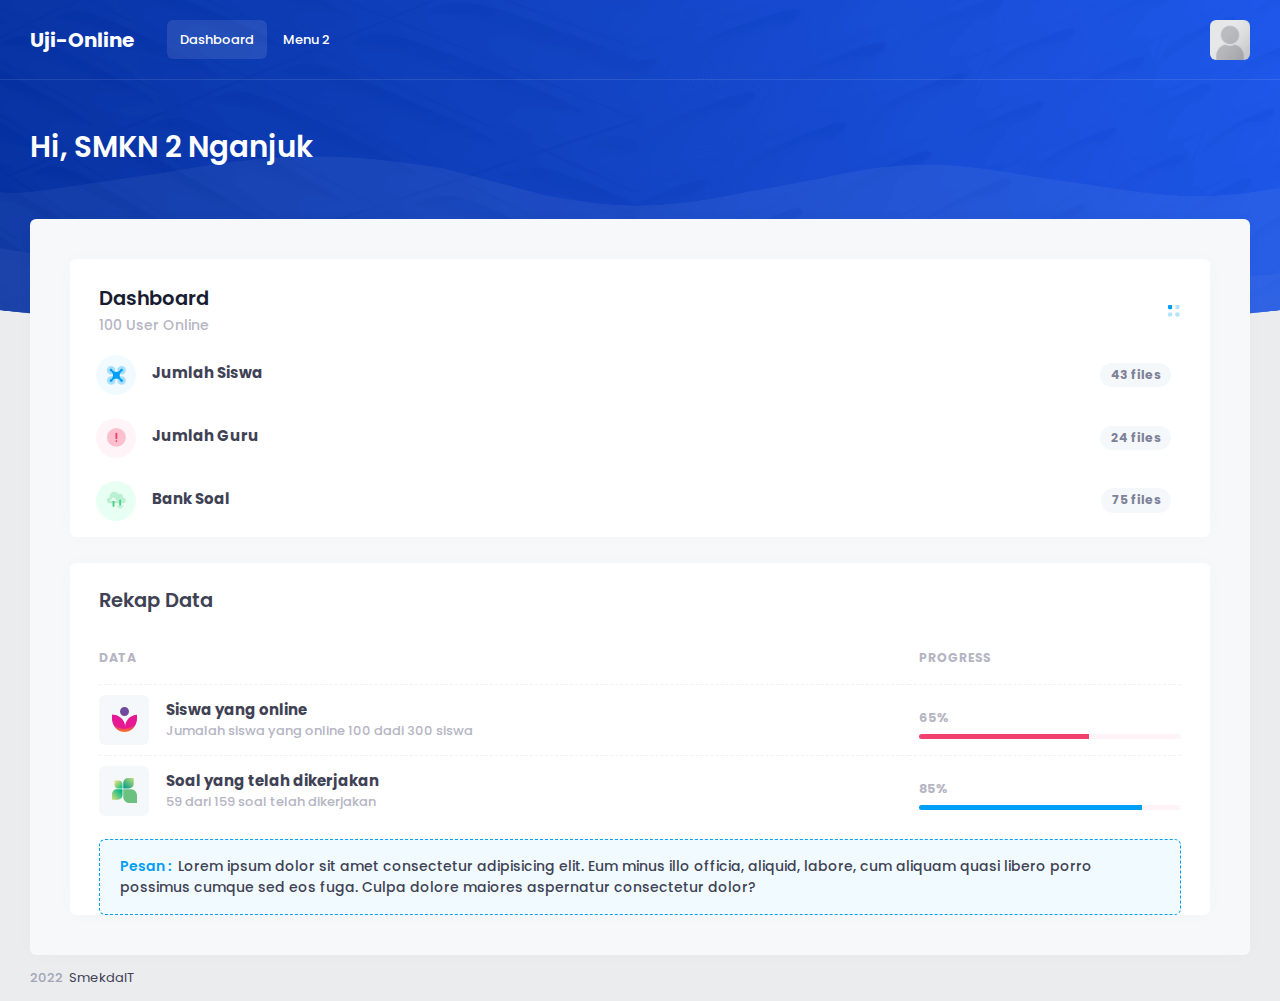
<file: Dashboard/dashboard.html>
<!DOCTYPE html>
<!--
Author: SMKN 2 Nganjuk 
Product Name: Aplikasi Ujian Online
Website: https://www.smkn2nganjuk.sch.id/
Contact: smkn2_nganjuk@yahoo.com
-->
<html lang="en">
<!--begin::Head-->

<head>
    <base href="">
    <title>Ujian Online - SMKN 2 Nganjuk</title>
    <meta name="viewport" content="width=device-width, initial-scale=1" />
    <meta charset="utf-8" />
    <link rel="canonical" href="Https://preview.keenthemes.com/ceres-html-free" />
    <link rel="shortcut icon" href="../assets/media/logos/smkn2.ico" />
    <!--begin::Fonts-->
    <link rel="stylesheet" href="https://fonts.googleapis.com/css?family=Poppins:300,400,500,600,700" />
    <!--end::Fonts-->
    <!--begin::Page Vendor Stylesheets(used by this page)-->
    <link href="../assets/plugins/custom/fullcalendar/fullcalendar.bundle.css" rel="stylesheet" type="text/css" />
    <link href="../assets/plugins/custom/fullcalendar/fullcalendar.bundle.css" rel="stylesheet" type="text/css" />
    <!--end::Page Vendor Stylesheets-->
    <!--begin::Global Stylesheets Bundle(used by all pages)-->
    <link href="../assets/plugins/global/plugins.bundle.css" rel="stylesheet" type="text/css" />
    <link href="../assets/css/style.bundle.css" rel="stylesheet" type="text/css" />
    <!--end::Global Stylesheets Bundle-->
</head>
<!--end::Head-->
<!--begin::Body-->

<body id="kt_body" style="background-image: url(../assets/media/patterns/header-bg.png)"
    class="header-fixed header-tablet-and-mobile-fixed toolbar-enabled">
    <!--begin::Main-->
    <!--begin::Root-->
    <div class="d-flex flex-column flex-root">
        <!--begin::Page-->
        <div class="page d-flex flex-row flex-column-fluid">
            <!--begin::Wrapper-->
            <div class="wrapper d-flex flex-column flex-row-fluid" id="kt_wrapper">
                <!--begin::Header-->
                <div id="kt_header" class="header align-items-stretch" data-kt-sticky="true"
                    data-kt-sticky-name="header" data-kt-sticky-offset="{default: '200px', lg: '300px'}">
                    <!--begin::Container-->
                    <div class="container-xxl d-flex align-items-center">
                        <!--begin::Heaeder menu toggle-->
                        <div class="d-flex align-items-center d-lg-none ms-n2 me-3" title="Show aside menu">
                            <div class="btn btn-icon btn-custom w-30px h-30px w-md-40px h-md-40px"
                                id="kt_header_menu_mobile_toggle">
                                <!--begin::Svg Icon | path: icons/duotune/abstract/abs015.svg-->
                                <span class="svg-icon svg-icon-2x">
                                    <svg xmlns="http://www.w3.org/2000/svg" width="24" height="24" viewBox="0 0 24 24"
                                        fill="none">
                                        <path
                                            d="M21 7H3C2.4 7 2 6.6 2 6V4C2 3.4 2.4 3 3 3H21C21.6 3 22 3.4 22 4V6C22 6.6 21.6 7 21 7Z"
                                            fill="black" />
                                        <path opacity="0.3"
                                            d="M21 14H3C2.4 14 2 13.6 2 13V11C2 10.4 2.4 10 3 10H21C21.6 10 22 10.4 22 11V13C22 13.6 21.6 14 21 14ZM22 20V18C22 17.4 21.6 17 21 17H3C2.4 17 2 17.4 2 18V20C2 20.6 2.4 21 3 21H21C21.6 21 22 20.6 22 20Z"
                                            fill="black" />
                                    </svg>
                                </span>
                                <!--end::Svg Icon-->
                            </div>
                        </div>
                        <!--end::Heaeder menu toggle-->
                        <!--begin::Header Logo-->
                        <div class="header-logo me-5 me-md-10 flex-grow-1 flex-lg-grow-0">
                            <a href="../dist/index.html">
                                <span class="h-15px h-lg-20px log-title">Uji-Online</span>
                            </a>
                        </div>
                        <!--end::Header Logo-->
                        <!--begin::Wrapper-->
                        <div class="d-flex align-items-stretch justify-content-between flex-lg-grow-1">
                            <!--begin::Navbar-->
                            <div class="d-flex align-items-stretch" id="kt_header_nav">
                                <!--begin::Menu wrapper-->
                                <div class="header-menu align-items-stretch" data-kt-drawer="true"
                                    data-kt-drawer-name="header-menu"
                                    data-kt-drawer-activate="{default: true, lg: false}" data-kt-drawer-overlay="true"
                                    data-kt-drawer-width="{default:'200px', '300px': '250px'}"
                                    data-kt-drawer-direction="start"
                                    data-kt-drawer-toggle="#kt_header_menu_mobile_toggle" data-kt-swapper="true"
                                    data-kt-swapper-mode="prepend"
                                    data-kt-swapper-parent="{default: '#kt_body', lg: '#kt_header_nav'}">
                                    <!--begin::Menu-->
                                    <div class="menu menu-lg-rounded menu-column menu-lg-row menu-state-bg menu-title-gray-700 menu-state-icon-primary menu-state-bullet-primary menu-arrow-gray-400 fw-bold my-5 my-lg-0 align-items-stretch"
                                        id="#kt_header_menu" data-kt-menu="true">
                                        <div class="menu-item menu-lg-down-accordion me-lg-1 here">
                                            <a class="menu-link py-3" href="dashboard.html">
                                                <span class="menu-title">Dashboard</span>
                                            </a>
                                        </div>
                                        <div class="menu-item menu-lg-down-accordion me-lg-1">
                                            <a href="#" class="menu-link py-3">
                                                <span class="menu-title">Menu 2</span>
                                            </a>
                                        </div>
                                    </div>
                                    <!--end::Menu-->
                                </div>
                                <!--end::Menu wrapper-->
                            </div>
                            <!--end::Navbar-->
                            <!--begin::Topbar-->
                            <div class="d-flex align-items-stretch flex-shrink-0">
                                <!--begin::Toolbar wrapper-->
                                <div class="topbar d-flex align-items-stretch flex-shrink-0">
                                    <!--begin::User-->
                                    <div class="d-flex align-items-center ms-1 ms-lg-3" id="kt_header_user_menu_toggle">
                                        <!--begin::Menu wrapper-->
                                        <div class="cursor-pointer symbol symbol-30px symbol-md-40px"
                                            data-kt-menu-trigger="click" data-kt-menu-attach="parent"
                                            data-kt-menu-placement="bottom-end">
                                            <img alt="Pic" src="../assets/media/avatars/blank.png" />
                                        </div>
                                        <!--begin::Menu-->
                                        <div class="menu menu-sub menu-sub-dropdown menu-column menu-rounded menu-gray-800 menu-state-bg menu-state-primary fw-bold py-4 fs-6 w-275px"
                                            data-kt-menu="true">
                                            <!--begin::Menu item-->
                                            <div class="menu-item px-3">
                                                <div class="menu-content d-flex align-items-center px-3">
                                                    <!--begin::Avatar-->
                                                    <div class="symbol symbol-50px me-5">
                                                        <img alt="Logo" src="../assets/media/avatars/blank.png" />
                                                    </div>
                                                    <!--end::Avatar-->
                                                    <!--begin::Username-->
                                                    <div class="d-flex flex-column">
                                                        <div class="fw-bolder d-flex align-items-center fs-5">SMKN 2
                                                            Nganjuk
                                                        </div>
                                                        <a href="#"
                                                            class="fw-bold text-muted text-hover-primary fs-7">Admin</a>
                                                    </div>
                                                    <!--end::Username-->
                                                </div>
                                            </div>
                                            <!--end::Menu item-->
                                            <!--begin::Menu separator-->
                                            <div class="separator my-2"></div>
                                            <!--end::Menu separator-->
                                            <!--begin::Menu item-->
                                            <div class="menu-item px-5">
                                                <a href="../index.html" class="menu-link px-5">My
                                                    Profile</a>
                                            </div>
                                            <!--end::Menu item-->
                                            <!--begin::Menu separator-->
                                            <div class="separator my-2"></div>
                                            <!--end::Menu separator-->
                                            <div class="menu-item px-5">
                                                <a href="login.html" class="menu-link px-5">Sign Out</a>
                                            </div>
                                            <!--end::Menu item-->
                                            <!--begin::Menu separator-->
                                            <div class="separator my-2"></div>
                                            <!--end::Menu separator-->
                                        </div>
                                        <!--end::Menu-->
                                        <!--end::Menu wrapper-->
                                    </div>
                                    <!--end::User -->
                                    <!--begin::Aside mobile toggle-->
                                    <!--end::Aside mobile toggle-->
                                </div>
                                <!--end::Toolbar wrapper-->
                            </div>
                            <!--end::Topbar-->
                        </div>
                        <!--end::Wrapper-->
                    </div>
                    <!--end::Container-->
                </div>
                <!--end::Header-->
                <!--begin::Toolbar-->
                <div class="toolbar py-5 py-lg-15" id="kt_toolbar">
                    <div id="kt_toolbar_container" class="container-xxl d-flex flex-stack flex-wrap">
                        <!--begin::Title-->
                        <h3 class="text-white fw-bolder fs-2qx me-5">Hi, SMKN 2 Nganjuk</h3>
                        <!--begin::Title-->
                    </div>
                </div>
                <!--end::Toolbar-->
                <!--begin::Container-->
                <div id="kt_content_container" class="d-flex flex-column-fluid align-items-start container-xxl">
                    <!--begin::Post-->
                    <div class="content flex-row-fluid" id="kt_content">
                        <!--begin::Index-->
                        <div class="card card-page">
                            <!--begin::Card body-->
                            <div class="card-body">

                                <!--begin::Row-->
                                <div class="row g-5 g-xl-8">
                                    <!--begin::Col-->
                                    <div class="col-xxl-6">
                                        <!--begin::List Widget 4-->
                                        <div class="card card-xl-stretch">
                                            <!--begin::Header-->
                                            <div class="card-header align-items-center border-0 mt-5">
                                                <h3 class="card-title align-items-start flex-column">
                                                    <span class="fw-bolder text-dark fs-2">Dashboard</span>
                                                    <span class="text-gray-400 mt-2 fw-bold fs-6">100 User Online</span>
                                                </h3>
                                                <div class="card-toolbar">
                                                    <!--begin::Menu-->
                                                    <button type="button"
                                                        class="btn btn-sm btn-icon btn-icon-primary btn-active-light-primary me-n3"
                                                        data-kt-menu-trigger="click"
                                                        data-kt-menu-placement="bottom-end">
                                                        <!--begin::Svg Icon | path: icons/duotune/general/gen024.svg-->
                                                        <span class="svg-icon svg-icon-2">
                                                            <svg xmlns="http://www.w3.org/2000/svg" width="24px"
                                                                height="24px" viewBox="0 0 24 24">
                                                                <g stroke="none" stroke-width="1" fill="none"
                                                                    fill-rule="evenodd">
                                                                    <rect x="5" y="5" width="5" height="5" rx="1"
                                                                        fill="#000000" />
                                                                    <rect x="14" y="5" width="5" height="5" rx="1"
                                                                        fill="#000000" opacity="0.3" />
                                                                    <rect x="5" y="14" width="5" height="5" rx="1"
                                                                        fill="#000000" opacity="0.3" />
                                                                    <rect x="14" y="14" width="5" height="5" rx="1"
                                                                        fill="#000000" opacity="0.3" />
                                                                </g>
                                                            </svg>
                                                        </span>
                                                        <!--end::Svg Icon-->
                                                    </button>
                                                    <!--begin::Menu 3-->
                                                    <div class="menu menu-sub menu-sub-dropdown menu-column menu-rounded menu-gray-800 menu-state-bg-light-primary fw-bold w-200px py-3"
                                                        data-kt-menu="true">
                                                        <!--begin::Heading-->
                                                        <div class="menu-item px-3">
                                                            <div
                                                                class="menu-content text-muted pb-2 px-3 fs-7 text-uppercase">
                                                                Setting</div>
                                                        </div>
                                                        <!--end::Heading-->
                                                        <!--begin::Menu item-->
                                                        <div class="menu-item px-3">
                                                            <a href="#" class="menu-link px-3">Data Guru</a>
                                                        </div>
                                                        <!--end::Menu item-->
                                                        <!--begin::Menu item-->
                                                        <div class="menu-item px-3">
                                                            <a href="#" class="menu-link flex-stack px-3">Data Siswa
                                                            </a>
                                                        </div>
                                                        <!--end::Menu item-->
                                                        <!--begin::Menu item-->
                                                        <div class="menu-item px-3">
                                                            <a href="#" class="menu-link px-3">Data Bank Soal</a>
                                                        </div>
                                                        <!--end::Menu item-->
                                                        <!--begin::Menu item-->
                                                        <div class="menu-item px-3">
                                                            <a href="#" class="menu-link px-3">Data Nilai</a>
                                                        </div>
                                                        <!--end::Menu item-->
                                                    </div>
                                                    <!--end::Menu 3-->
                                                    <!--end::Menu-->
                                                </div>
                                            </div>
                                            <!--end::Header-->
                                            <!--begin::Body-->
                                            <div class="card-body pt-1">
                                                <!--begin::Item-->
                                                <div class="d-flex flex-stack item-border-hover px-3 py-2 ms-n4 mb-3">
                                                    <!--begin::Section-->
                                                    <div class="d-flex align-items-center">
                                                        <!--begin::Symbol-->
                                                        <div class="symbol symbol-40px symbol-circle me-4">
                                                            <span class="symbol-label bg-light-primary">
                                                                <!--begin::Svg Icon | path: icons/duotune/technology/teh008.svg-->
                                                                <span class="svg-icon svg-icon-1 svg-icon-primary">
                                                                    <svg xmlns="http://www.w3.org/2000/svg" width="24"
                                                                        height="24" viewBox="0 0 24 24" fill="none">
                                                                        <path opacity="0.3"
                                                                            d="M11 6.5C11 9 9 11 6.5 11C4 11 2 9 2 6.5C2 4 4 2 6.5 2C9 2 11 4 11 6.5ZM17.5 2C15 2 13 4 13 6.5C13 9 15 11 17.5 11C20 11 22 9 22 6.5C22 4 20 2 17.5 2ZM6.5 13C4 13 2 15 2 17.5C2 20 4 22 6.5 22C9 22 11 20 11 17.5C11 15 9 13 6.5 13ZM17.5 13C15 13 13 15 13 17.5C13 20 15 22 17.5 22C20 22 22 20 22 17.5C22 15 20 13 17.5 13Z"
                                                                            fill="black" />
                                                                        <path
                                                                            d="M17.5 16C17.5 16 17.4 16 17.5 16L16.7 15.3C16.1 14.7 15.7 13.9 15.6 13.1C15.5 12.4 15.5 11.6 15.6 10.8C15.7 9.99999 16.1 9.19998 16.7 8.59998L17.4 7.90002H17.5C18.3 7.90002 19 7.20002 19 6.40002C19 5.60002 18.3 4.90002 17.5 4.90002C16.7 4.90002 16 5.60002 16 6.40002V6.5L15.3 7.20001C14.7 7.80001 13.9 8.19999 13.1 8.29999C12.4 8.39999 11.6 8.39999 10.8 8.29999C9.99999 8.19999 9.20001 7.80001 8.60001 7.20001L7.89999 6.5V6.40002C7.89999 5.60002 7.19999 4.90002 6.39999 4.90002C5.59999 4.90002 4.89999 5.60002 4.89999 6.40002C4.89999 7.20002 5.59999 7.90002 6.39999 7.90002H6.5L7.20001 8.59998C7.80001 9.19998 8.19999 9.99999 8.29999 10.8C8.39999 11.5 8.39999 12.3 8.29999 13.1C8.19999 13.9 7.80001 14.7 7.20001 15.3L6.5 16H6.39999C5.59999 16 4.89999 16.7 4.89999 17.5C4.89999 18.3 5.59999 19 6.39999 19C7.19999 19 7.89999 18.3 7.89999 17.5V17.4L8.60001 16.7C9.20001 16.1 9.99999 15.7 10.8 15.6C11.5 15.5 12.3 15.5 13.1 15.6C13.9 15.7 14.7 16.1 15.3 16.7L16 17.4V17.5C16 18.3 16.7 19 17.5 19C18.3 19 19 18.3 19 17.5C19 16.7 18.3 16 17.5 16Z"
                                                                            fill="black" />
                                                                    </svg>
                                                                </span>
                                                                <!--end::Svg Icon-->
                                                            </span>
                                                        </div>
                                                        <!--end::Symbol-->
                                                        <!--begin::Title-->
                                                        <div class="ps-1 mb-1">
                                                            <span href="#"
                                                                class="fs-5 text-gray-800 text-hover-primary fw-boldest">Jumlah
                                                                Siswa</span>
                                                        </div>
                                                        <!--end::Title-->
                                                    </div>
                                                    <!--end::Section-->
                                                    <!--begin::Label-->
                                                    <span class="badge badge-light rounded-pill fs-7 fw-boldest">43
                                                        files</span>
                                                    <!--end::Label-->
                                                </div>
                                                <!--end::Item-->
                                                <!--begin::Item-->
                                                <div class="d-flex flex-stack item-border-hover px-3 py-2 ms-n4 mb-3">
                                                    <!--begin::Section-->
                                                    <div class="d-flex align-items-center">
                                                        <!--begin::Symbol-->
                                                        <div class="symbol symbol-40px symbol-circle me-4">
                                                            <span class="symbol-label bg-light-danger">
                                                                <!--begin::Svg Icon | path: icons/duotune/general/gen044.svg-->
                                                                <span class="svg-icon svg-icon-1 svg-icon-danger">
                                                                    <svg xmlns="http://www.w3.org/2000/svg" width="24"
                                                                        height="24" viewBox="0 0 24 24" fill="none">
                                                                        <rect opacity="0.3" x="2" y="2" width="20"
                                                                            height="20" rx="10" fill="black" />
                                                                        <rect x="11" y="14" width="7" height="2" rx="1"
                                                                            transform="rotate(-90 11 14)"
                                                                            fill="black" />
                                                                        <rect x="11" y="17" width="2" height="2" rx="1"
                                                                            transform="rotate(-90 11 17)"
                                                                            fill="black" />
                                                                    </svg>
                                                                </span>
                                                                <!--end::Svg Icon-->
                                                            </span>
                                                        </div>
                                                        <!--end::Symbol-->
                                                        <!--begin::Title-->
                                                        <div class="ps-1 mb-1">
                                                            <span href="#"
                                                                class="fs-5 text-gray-800 text-hover-primary fw-boldest">Jumlah
                                                                Guru</span>
                                                        </div>
                                                        <!--end::Title-->
                                                    </div>
                                                    <!--end::Section-->
                                                    <!--begin::Label-->
                                                    <span class="badge badge-light rounded-pill fs-7 fw-boldest">24
                                                        files</span>
                                                    <!--end::Label-->
                                                </div>
                                                <!--end::Item-->
                                                <!--begin::Item-->
                                                <div class="d-flex flex-stack item-border-hover px-3 py-2 ms-n4 mb-3">
                                                    <!--begin::Section-->
                                                    <div class="d-flex align-items-center">
                                                        <!--begin::Symbol-->
                                                        <div class="symbol symbol-40px symbol-circle me-4">
                                                            <span class="symbol-label bg-light-success">
                                                                <!--begin::Svg Icon | path: icons/duotune/files/fil023.svg-->
                                                                <span class="svg-icon svg-icon-1 svg-icon-success">
                                                                    <svg xmlns="http://www.w3.org/2000/svg" width="24"
                                                                        height="24" viewBox="0 0 24 24" fill="none">
                                                                        <path opacity="0.3"
                                                                            d="M5 15C3.3 15 2 13.7 2 12C2 10.3 3.3 9 5 9H5.10001C5.00001 8.7 5 8.3 5 8C5 5.2 7.2 3 10 3C11.9 3 13.5 4 14.3 5.5C14.8 5.2 15.4 5 16 5C17.7 5 19 6.3 19 8C19 8.4 18.9 8.7 18.8 9C18.9 9 18.9 9 19 9C20.7 9 22 10.3 22 12C22 13.7 20.7 15 19 15H5ZM5 12.6H13L9.7 9.29999C9.3 8.89999 8.7 8.89999 8.3 9.29999L5 12.6Z"
                                                                            fill="black" />
                                                                        <path
                                                                            d="M17 17.4V12C17 11.4 16.6 11 16 11C15.4 11 15 11.4 15 12V17.4H17Z"
                                                                            fill="black" />
                                                                        <path opacity="0.3"
                                                                            d="M12 17.4H20L16.7 20.7C16.3 21.1 15.7 21.1 15.3 20.7L12 17.4Z"
                                                                            fill="black" />
                                                                        <path
                                                                            d="M8 12.6V18C8 18.6 8.4 19 9 19C9.6 19 10 18.6 10 18V12.6H8Z"
                                                                            fill="black" />
                                                                    </svg>
                                                                </span>
                                                                <!--end::Svg Icon-->
                                                            </span>
                                                        </div>
                                                        <!--end::Symbol-->
                                                        <!--begin::Title-->
                                                        <div class="ps-1 mb-1">
                                                            <span href="#"
                                                                class="fs-5 text-gray-800 text-hover-primary fw-boldest">Bank
                                                                Soal</span>

                                                        </div>
                                                        <!--end::Title-->
                                                    </div>
                                                    <!--end::Section-->
                                                    <!--begin::Label-->
                                                    <span class="badge badge-light rounded-pill fs-7 fw-boldest">75
                                                        files</span>
                                                    <!--end::Label-->
                                                </div>
                                                <!--end::Item-->
                                            </div>
                                            <!--end::Body-->
                                        </div>
                                        <!--end::List Widget 4-->
                                    </div>
                                    <!--end::Col-->
                                    <!--begin::Col-->
                                    <div class="col-xxl-6 mt-0">
                                        <!--begin::Table Widget 1-->
                                        <div class="card card-xxl-stretch">
                                            <!--begin::Header-->
                                            <div class="card-header border-0 pt-5 pb-3">
                                                <!--begin::Card title-->
                                                <h3 class="card-title fw-bolder text-gray-800 fs-2">Rekap Data
                                                </h3>
                                                <!--end::Card title-->
                                            </div>
                                            <!--end::Header-->
                                            <!--begin::Body-->
                                            <div class="card-body py-0">
                                                <!--begin::Table-->
                                                <div class="table-responsive">
                                                    <table
                                                        class="table align-middle table-row-bordered table-row-dashed gy-5"
                                                        id="kt_table_widget_1">
                                                        <!--begin::Table body-->
                                                        <tbody>
                                                            <!--begin::Table row-->
                                                            <tr
                                                                class="text-start text-gray-400 fw-boldest fs-7 text-uppercase">
                                                                <th class="min-w-200px px-0">Data</th>
                                                                <th class="min-w-125px">Progress</th>
                                                                <!-- <th class="text-end pe-2 min-w-70px">Action</th> -->
                                                            </tr>
                                                            <!--end::Table row-->
                                                            <!--begin::Table row-->
                                                            <tr>
                                                                <!--begin::Author=-->
                                                                <td class="p-0">
                                                                    <div class="d-flex align-items-center">
                                                                        <!--begin::Logo-->
                                                                        <div class="symbol symbol-50px me-2">
                                                                            <span class="symbol-label">
                                                                                <img alt="" class="w-25px"
                                                                                    src="../assets/media/svg/brand-logos/aven.svg" />
                                                                            </span>
                                                                        </div>
                                                                        <!--end::Logo-->
                                                                        <div class="ps-3">
                                                                            <a href="../dist/account/overview.html"
                                                                                class="text-gray-800 fw-boldest fs-5 text-hover-primary mb-1">Siswa
                                                                                yang online</a>
                                                                            <span
                                                                                class="text-gray-400 fw-bold d-block">Jumalah
                                                                                siswa yang online 100 dadi 300
                                                                                siswa</span>
                                                                        </div>
                                                                    </div>
                                                                </td>
                                                                <!--end::Author=-->
                                                                <!--begin::Progress=-->
                                                                <td>
                                                                    <div class="d-flex flex-column w-100 me-2 mt-2">
                                                                        <span
                                                                            class="text-gray-400 me-2 fw-boldest mb-2">65%</span>
                                                                        <div
                                                                            class="progress bg-light-danger w-100 h-5px">
                                                                            <div class="progress-bar bg-danger"
                                                                                role="progressbar" style="width: 65%">
                                                                            </div>
                                                                        </div>
                                                                    </div>
                                                                </td>
                                                                <!--end::Company=-->
                                                            </tr>
                                                            <!--end::Table row-->
                                                            <!--begin::Table row-->
                                                            <tr>
                                                                <!--begin::Author=-->
                                                                <td class="p-0">
                                                                    <div class="d-flex align-items-center">
                                                                        <!--begin::Logo-->
                                                                        <div class="symbol symbol-50px me-2">
                                                                            <span class="symbol-label">
                                                                                <img alt="" class="w-25px"
                                                                                    src="../assets/media/svg/brand-logos/leaf.svg" />
                                                                            </span>
                                                                        </div>
                                                                        <!--end::Logo-->
                                                                        <div class="ps-3">
                                                                            <a href="../dist/account/overview.html"
                                                                                class="text-gray-800 fw-boldest fs-5 text-hover-primary mb-1">Soal
                                                                                yang telah dikerjakan</a>
                                                                            <span
                                                                                class="text-gray-400 fw-bold d-block">59
                                                                                dari 159 soal telah dikerjakan</span>
                                                                        </div>
                                                                    </div>
                                                                </td>
                                                                <!--end::Author=-->
                                                                <!--begin::Progress=-->
                                                                <td>
                                                                    <div class="d-flex flex-column w-100 me-2 mt-2">
                                                                        <span
                                                                            class="text-gray-400 me-2 fw-boldest mb-2">85%</span>
                                                                        <div
                                                                            class="progress bg-light-danger w-100 h-5px">
                                                                            <div class="progress-bar bg-primary"
                                                                                role="progressbar" style="width: 85%">
                                                                            </div>
                                                                        </div>
                                                                    </div>
                                                                </td>
                                                                <!--end::Company=-->
                                                            </tr>
                                                            <!--end::Table row-->
                                                        </tbody>
                                                        <!--end::Table body-->
                                                    </table>
                                                </div>
                                                <!--end::Table-->
                                                <!--begin::Alert-->
                                                <div
                                                    class="rounded border border-primary bg-light-primary border-dashed px-6 py-5">
                                                    <span href="#" class="link-primary fw-bolder fs-6 me-1">Pesan :
                                                    </span>
                                                    <span class="text-gray-800 fw-bold fs-6">Lorem ipsum dolor sit amet
                                                        consectetur adipisicing elit. Eum minus illo officia, aliquid,
                                                        labore, cum aliquam quasi libero porro possimus cumque sed eos
                                                        fuga. Culpa dolore maiores aspernatur consectetur dolor?</span>
                                                </div>
                                                <!--end::Alert-->
                                            </div>
                                            <!--end::Body-->
                                        </div>
                                        <!--end::Table Widget 1-->
                                    </div>
                                    <!--end::Col-->
                                </div>
                                <!--end::Row-->
                            </div>
                            <!--end::Card body-->
                        </div>
                        <!--end::Index-->
                    </div>
                    <!--end::Post-->
                </div>
                <!--end::Container-->
                <!--begin::Footer-->
                <div class="footer py-4 d-flex flex-lg-column" id="kt_footer">
                    <!--begin::Container-->
                    <div
                        class="container-xxl d-flex flex-column flex-md-row align-items-center justify-content-between">
                        <!--begin::Copyright-->
                        <div class="text-dark order-2 order-md-1">
                            <span class="text-muted fw-bold me-1">2022</span>
                            <span class="text-gray-800 text-hover-primary">
                                SmekdaIT
                            </span>
                        </div>
                        <!--end::Copyright-->
                        <!--begin::Menu-->

                        <!--end::Menu-->
                    </div>
                    <!--end::Container-->
                </div>
                <!--end::Footer-->
            </div>
            <!--end::Wrapper-->
        </div>
        <!--end::Page-->
    </div>
    <!--end::Root-->
    <!--begin::Scrolltop-->
    <div id="kt_scrolltop" class="scrolltop" data-kt-scrolltop="true">
        <!--begin::Svg Icon | path: icons/duotune/arrows/arr066.svg-->
        <span class="svg-icon">
            <svg xmlns="http://www.w3.org/2000/svg" width="24" height="24" viewBox="0 0 24 24" fill="none">
                <rect opacity="0.5" x="13" y="6" width="13" height="2" rx="1" transform="rotate(90 13 6)"
                    fill="black" />
                <path
                    d="M12.5657 8.56569L16.75 12.75C17.1642 13.1642 17.8358 13.1642 18.25 12.75C18.6642 12.3358 18.6642 11.6642 18.25 11.25L12.7071 5.70711C12.3166 5.31658 11.6834 5.31658 11.2929 5.70711L5.75 11.25C5.33579 11.6642 5.33579 12.3358 5.75 12.75C6.16421 13.1642 6.83579 13.1642 7.25 12.75L11.4343 8.56569C11.7467 8.25327 12.2533 8.25327 12.5657 8.56569Z"
                    fill="black" />
            </svg>
        </span>
        <!--end::Svg Icon-->
    </div>
    <!--end::Scrolltop-->
    <!--end::Main-->
    <script>
        var hostUrl = "../assets/";
    </script>
    <!--begin::Javascript-->
    <!--begin::Global Javascript Bundle(used by all pages)-->
    <script src="../assets/plugins/global/plugins.bundle.js"></script>
    <script src="../assets/js/scripts.bundle.js"></script>
    <!--end::Global Javascript Bundle-->
    <!--begin::Page Vendors Javascript(used by this page)-->
    <script src="../assets/plugins/custom/fullcalendar/fullcalendar.bundle.js"></script>
    <!--end::Page Vendors Javascript-->
    <!--begin::Page Custom Javascript(used by this page)-->
    <script src="../assets/js/custom/widgets.js"></script>
    <!--end::Page Custom Javascript-->
    <!--end::Javascript-->
</body>
<!--end::Body-->

</html>
</file>
<file: assets/plugins/custom/fullcalendar/fullcalendar.bundle.css>
@charset "UTF-8";
.fc-icon, .fc-unselectable {
  -moz-user-select: none;
  -ms-user-select: none;
}

.fc .fc-button, .fc-icon {
  text-transform: none;
  font-weight: 400;
}

.fc-not-allowed, .fc-not-allowed .fc-event {
  cursor: not-allowed;
}

.fc .fc-button:not(:disabled), .fc a[data-navlink], .fc-event.fc-event-draggable, .fc-event[href] {
  cursor: pointer;
}

.fc-unselectable {
  -webkit-user-select: none;
  user-select: none;
  -webkit-touch-callout: none;
  -webkit-tap-highlight-color: transparent;
}

.fc {
  display: flex;
  flex-direction: column;
  font-size: 1em;
}

.fc .fc-button, .fc-icon {
  display: inline-block;
  text-align: center;
}

.fc, .fc *, .fc :after, .fc :before {
  box-sizing: border-box;
}

.fc table {
  border-collapse: collapse;
  border-spacing: 0;
  font-size: 1em;
}

.fc th {
  text-align: center;
}

.fc td, .fc th {
  vertical-align: top;
  padding: 0;
}

.fc .fc-button, .fc .fc-button .fc-icon, .fc .fc-button-group, .fc .fc-timegrid-slot-label {
  vertical-align: middle;
}

.fc a[data-navlink]:hover {
  text-decoration: underline;
}

.fc .fc-button:hover, .fc .fc-list-event-title a, a.fc-event, a.fc-event:hover {
  text-decoration: none;
}

.fc-direction-ltr {
  direction: ltr;
  text-align: left;
}

.fc-direction-rtl {
  direction: rtl;
  text-align: right;
}

.fc-theme-standard td, .fc-theme-standard th {
  border: 1px solid #ddd;
  border: 1px solid var(--fc-border-color, #ddd);
}

.fc-liquid-hack td, .fc-liquid-hack th {
  position: relative;
}

@font-face {
  font-family: fcicons;
  src: url("[data-uri]") format("truetype");
  font-weight: 400;
  font-style: normal;
}
.fc-icon {
  width: 1em;
  height: 1em;
  -webkit-user-select: none;
  user-select: none;
  font-family: fcicons !important;
  speak: none;
  font-style: normal;
  font-variant: normal;
  line-height: 1;
  -webkit-font-smoothing: antialiased;
  -moz-osx-font-smoothing: grayscale;
}

.fc-icon-chevron-left:before {
  content: "";
}

.fc-icon-chevron-right:before {
  content: "";
}

.fc-icon-chevrons-left:before {
  content: "";
}

.fc-icon-chevrons-right:before {
  content: "";
}

.fc-icon-minus-square:before {
  content: "";
}

.fc-icon-plus-square:before {
  content: "";
}

.fc-icon-x:before {
  content: "";
}

.fc .fc-button {
  overflow: visible;
  text-transform: none;
  margin: 0;
  font-family: inherit;
}

.fc .fc-button::-moz-focus-inner {
  padding: 0;
  border-style: none;
}

.fc .fc-button {
  -webkit-appearance: button;
  -webkit-user-select: none;
  -moz-user-select: none;
  -ms-user-select: none;
  user-select: none;
  background-color: transparent;
  border: 1px solid transparent;
  padding: 0.4em 0.65em;
  font-size: 1em;
  line-height: 1.5;
  border-radius: 0.25em;
}

.fc .fc-button:focus {
  outline: 0;
  box-shadow: 0 0 0 0.2rem rgba(44, 62, 80, 0.25);
}

.fc .fc-button-primary:focus, .fc .fc-button-primary:not(:disabled).fc-button-active:focus, .fc .fc-button-primary:not(:disabled):active:focus {
  box-shadow: 0 0 0 0.2rem rgba(76, 91, 106, 0.5);
}

.fc .fc-button:disabled {
  opacity: 0.65;
}

.fc .fc-button-primary {
  color: #fff;
  color: var(--fc-button-text-color, #fff);
  background-color: #2C3E50;
  background-color: var(--fc-button-bg-color, #2C3E50);
  border-color: #2C3E50;
  border-color: var(--fc-button-border-color, #2C3E50);
}

.fc .fc-button-primary:hover {
  color: #fff;
  color: var(--fc-button-text-color, #fff);
  background-color: #1e2b37;
  background-color: var(--fc-button-hover-bg-color, #1e2b37);
  border-color: #1a252f;
  border-color: var(--fc-button-hover-border-color, #1a252f);
}

.fc .fc-button-primary:disabled {
  color: #fff;
  color: var(--fc-button-text-color, #fff);
  background-color: #2C3E50;
  background-color: var(--fc-button-bg-color, #2C3E50);
  border-color: #2C3E50;
  border-color: var(--fc-button-border-color, #2C3E50);
}

.fc .fc-button-primary:not(:disabled).fc-button-active, .fc .fc-button-primary:not(:disabled):active {
  color: #fff;
  color: var(--fc-button-text-color, #fff);
  background-color: #1a252f;
  background-color: var(--fc-button-active-bg-color, #1a252f);
  border-color: #151e27;
  border-color: var(--fc-button-active-border-color, #151e27);
}

.fc .fc-button .fc-icon {
  font-size: 1.5em;
}

.fc .fc-button-group {
  position: relative;
  display: inline-flex;
}

.fc .fc-button-group > .fc-button {
  position: relative;
  flex: 1 1 auto;
}

.fc .fc-button-group > .fc-button.fc-button-active, .fc .fc-button-group > .fc-button:active, .fc .fc-button-group > .fc-button:focus, .fc .fc-button-group > .fc-button:hover {
  z-index: 1;
}

.fc-direction-ltr .fc-button-group > .fc-button:not(:first-child) {
  margin-left: -1px;
  border-top-left-radius: 0;
  border-bottom-left-radius: 0;
}

.fc-direction-ltr .fc-button-group > .fc-button:not(:last-child) {
  border-top-right-radius: 0;
  border-bottom-right-radius: 0;
}

.fc-direction-rtl .fc-button-group > .fc-button:not(:first-child) {
  margin-right: -1px;
  border-top-right-radius: 0;
  border-bottom-right-radius: 0;
}

.fc-direction-rtl .fc-button-group > .fc-button:not(:last-child) {
  border-top-left-radius: 0;
  border-bottom-left-radius: 0;
}

.fc .fc-toolbar {
  display: flex;
  justify-content: space-between;
  align-items: center;
}

.fc .fc-toolbar.fc-header-toolbar {
  margin-bottom: 1.5em;
}

.fc .fc-toolbar.fc-footer-toolbar {
  margin-top: 1.5em;
}

.fc .fc-toolbar-title {
  font-size: 1.75em;
  margin: 0;
}

.fc-direction-ltr .fc-toolbar > * > :not(:first-child) {
  margin-left: 0.75em;
}

.fc-direction-rtl .fc-toolbar > * > :not(:first-child) {
  margin-right: 0.75em;
}

.fc-direction-rtl .fc-toolbar-ltr {
  flex-direction: row-reverse;
}

.fc .fc-scroller {
  -webkit-overflow-scrolling: touch;
  position: relative;
}

.fc .fc-scroller-liquid {
  height: 100%;
}

.fc .fc-scroller-liquid-absolute {
  position: absolute;
  top: 0;
  right: 0;
  left: 0;
  bottom: 0;
}

.fc .fc-scroller-harness {
  position: relative;
  overflow: hidden;
  direction: ltr;
}

.fc .fc-scroller-harness-liquid {
  height: 100%;
}

.fc-direction-rtl .fc-scroller-harness > .fc-scroller {
  direction: rtl;
}

.fc-theme-standard .fc-scrollgrid {
  border: 1px solid #ddd;
  border: 1px solid var(--fc-border-color, #ddd);
}

.fc .fc-scrollgrid, .fc .fc-scrollgrid-section-footer > *, .fc .fc-scrollgrid-section-header > * {
  border-bottom-width: 0;
}

.fc .fc-scrollgrid, .fc .fc-scrollgrid table {
  width: 100%;
  table-layout: fixed;
}

.fc .fc-scrollgrid table {
  border-top-style: hidden;
  border-left-style: hidden;
  border-right-style: hidden;
}

.fc .fc-scrollgrid {
  border-collapse: separate;
  border-right-width: 0;
}

.fc .fc-scrollgrid-liquid {
  height: 100%;
}

.fc .fc-scrollgrid-section, .fc .fc-scrollgrid-section table, .fc .fc-scrollgrid-section > td {
  height: 1px;
}

.fc .fc-scrollgrid-section-liquid > td {
  height: 100%;
}

.fc .fc-scrollgrid-section > * {
  border-top-width: 0;
  border-left-width: 0;
}

.fc .fc-scrollgrid-section-body table, .fc .fc-scrollgrid-section-footer table {
  border-bottom-style: hidden;
}

.fc .fc-scrollgrid-section-sticky > * {
  background: var(--fc-page-bg-color, #fff);
  position: sticky;
  z-index: 3;
}

.fc .fc-scrollgrid-section-header.fc-scrollgrid-section-sticky > * {
  top: 0;
}

.fc .fc-scrollgrid-section-footer.fc-scrollgrid-section-sticky > * {
  bottom: 0;
}

.fc .fc-scrollgrid-sticky-shim {
  height: 1px;
  margin-bottom: -1px;
}

.fc-sticky {
  position: sticky;
}

.fc .fc-view-harness {
  flex-grow: 1;
  position: relative;
}

.fc .fc-bg-event, .fc .fc-highlight, .fc .fc-non-business, .fc .fc-view-harness-active > .fc-view {
  position: absolute;
  top: 0;
  left: 0;
  right: 0;
  bottom: 0;
}

.fc .fc-col-header-cell-cushion {
  display: inline-block;
  padding: 2px 4px;
}

.fc .fc-non-business {
  background: rgba(215, 215, 215, 0.3);
  background: var(--fc-non-business-color, rgba(215, 215, 215, 0.3));
}

.fc .fc-bg-event {
  background: var(--fc-bg-event-color, #8fdf82);
  opacity: 0.3;
  opacity: var(--fc-bg-event-opacity, 0.3);
}

.fc .fc-bg-event .fc-event-title {
  margin: 0.5em;
  font-size: 0.85em;
  font-size: var(--fc-small-font-size, 0.85em);
  font-style: italic;
}

.fc .fc-highlight {
  background: rgba(188, 232, 241, 0.3);
  background: var(--fc-highlight-color, rgba(188, 232, 241, 0.3));
}

.fc .fc-cell-shaded, .fc .fc-day-disabled {
  background: rgba(208, 208, 208, 0.3);
  background: var(--fc-neutral-bg-color, rgba(208, 208, 208, 0.3));
}

.fc-event .fc-event-main {
  position: relative;
  z-index: 2;
}

.fc-event-dragging:not(.fc-event-selected) {
  opacity: 0.75;
}

.fc-event-dragging.fc-event-selected {
  box-shadow: 0 2px 7px rgba(0, 0, 0, 0.3);
}

.fc-event .fc-event-resizer {
  display: none;
  position: absolute;
  z-index: 4;
}

.fc-event-selected .fc-event-resizer, .fc-event:hover .fc-event-resizer, .fc-h-event {
  display: block;
}

.fc-event-selected .fc-event-resizer {
  border-radius: 4px;
  border-radius: calc(var(--fc-event-resizer-dot-total-width,8px)/ 2);
  border-width: 1px;
  border-width: var(--fc-event-resizer-dot-border-width, 1px);
  width: 8px;
  width: var(--fc-event-resizer-dot-total-width, 8px);
  height: 8px;
  height: var(--fc-event-resizer-dot-total-width, 8px);
  border-style: solid;
  border-color: inherit;
  background: var(--fc-page-bg-color, #fff);
}

.fc-event-selected .fc-event-resizer:before {
  content: "";
  position: absolute;
  top: -20px;
  left: -20px;
  right: -20px;
  bottom: -20px;
}

.fc-event-selected {
  box-shadow: 0 2px 5px rgba(0, 0, 0, 0.2);
}

.fc-event-selected:before {
  content: "";
  position: absolute;
  z-index: 3;
  top: 0;
  left: 0;
  right: 0;
  bottom: 0;
}

.fc-event-selected:after {
  content: "";
  background: rgba(0, 0, 0, 0.25);
  background: var(--fc-event-selected-overlay-color, rgba(0, 0, 0, 0.25));
  position: absolute;
  z-index: 1;
  top: -1px;
  left: -1px;
  right: -1px;
  bottom: -1px;
}

.fc-h-event {
  border: 1px solid #3788d8;
  border: 1px solid var(--fc-event-border-color, #3788d8);
  background-color: #3788d8;
  background-color: var(--fc-event-bg-color, #3788d8);
}

.fc-h-event .fc-event-main {
  color: #fff;
  color: var(--fc-event-text-color, #fff);
}

.fc-h-event .fc-event-main-frame {
  display: flex;
}

.fc-h-event .fc-event-time {
  max-width: 100%;
  overflow: hidden;
}

.fc-h-event .fc-event-title-container {
  flex-grow: 1;
  flex-shrink: 1;
  min-width: 0;
}

.fc-h-event .fc-event-title {
  display: inline-block;
  vertical-align: top;
  left: 0;
  right: 0;
  max-width: 100%;
  overflow: hidden;
}

.fc-h-event.fc-event-selected:before {
  top: -10px;
  bottom: -10px;
}

.fc-direction-ltr .fc-daygrid-block-event:not(.fc-event-start), .fc-direction-rtl .fc-daygrid-block-event:not(.fc-event-end) {
  border-top-left-radius: 0;
  border-bottom-left-radius: 0;
  border-left-width: 0;
}

.fc-direction-ltr .fc-daygrid-block-event:not(.fc-event-end), .fc-direction-rtl .fc-daygrid-block-event:not(.fc-event-start) {
  border-top-right-radius: 0;
  border-bottom-right-radius: 0;
  border-right-width: 0;
}

.fc-h-event:not(.fc-event-selected) .fc-event-resizer {
  top: 0;
  bottom: 0;
  width: 8px;
  width: var(--fc-event-resizer-thickness, 8px);
}

.fc-direction-ltr .fc-h-event:not(.fc-event-selected) .fc-event-resizer-start, .fc-direction-rtl .fc-h-event:not(.fc-event-selected) .fc-event-resizer-end {
  cursor: w-resize;
  left: -4px;
  left: calc(var(--fc-event-resizer-thickness,8px)/ -2);
}

.fc-direction-ltr .fc-h-event:not(.fc-event-selected) .fc-event-resizer-end, .fc-direction-rtl .fc-h-event:not(.fc-event-selected) .fc-event-resizer-start {
  cursor: e-resize;
  right: -4px;
  right: calc(var(--fc-event-resizer-thickness,8px)/ -2);
}

.fc-h-event.fc-event-selected .fc-event-resizer {
  top: 50%;
  margin-top: -4px;
  margin-top: calc(var(--fc-event-resizer-dot-total-width,8px)/ -2);
}

.fc-direction-ltr .fc-h-event.fc-event-selected .fc-event-resizer-start, .fc-direction-rtl .fc-h-event.fc-event-selected .fc-event-resizer-end {
  left: -4px;
  left: calc(var(--fc-event-resizer-dot-total-width,8px)/ -2);
}

.fc-direction-ltr .fc-h-event.fc-event-selected .fc-event-resizer-end, .fc-direction-rtl .fc-h-event.fc-event-selected .fc-event-resizer-start {
  right: -4px;
  right: calc(var(--fc-event-resizer-dot-total-width,8px)/ -2);
}

.fc .fc-popover {
  position: absolute;
  z-index: 9999;
  box-shadow: 0 2px 6px rgba(0, 0, 0, 0.15);
}

.fc .fc-popover-header {
  display: flex;
  flex-direction: row;
  justify-content: space-between;
  align-items: center;
  padding: 3px 4px;
}

.fc .fc-popover-title {
  margin: 0 2px;
}

.fc .fc-popover-close {
  cursor: pointer;
  opacity: 0.65;
  font-size: 1.1em;
}

.fc-theme-standard .fc-popover {
  border: 1px solid #ddd;
  border: 1px solid var(--fc-border-color, #ddd);
  background: var(--fc-page-bg-color, #fff);
}

.fc-theme-standard .fc-popover-header {
  background: rgba(208, 208, 208, 0.3);
  background: var(--fc-neutral-bg-color, rgba(208, 208, 208, 0.3));
}

:root {
  --fc-daygrid-event-dot-width:8px;
  --fc-list-event-dot-width:10px;
  --fc-list-event-hover-bg-color:#f5f5f5;
}

.fc-daygrid-day-events:after, .fc-daygrid-day-events:before, .fc-daygrid-day-frame:after, .fc-daygrid-day-frame:before, .fc-daygrid-event-harness:after, .fc-daygrid-event-harness:before {
  content: "";
  clear: both;
  display: table;
}

.fc .fc-daygrid-body {
  position: relative;
  z-index: 1;
}

.fc .fc-daygrid-day.fc-day-today {
  background-color: rgba(255, 220, 40, 0.15);
  background-color: var(--fc-today-bg-color, rgba(255, 220, 40, 0.15));
}

.fc .fc-daygrid-day-frame {
  position: relative;
  min-height: 100%;
}

.fc .fc-daygrid-day-top {
  display: flex;
  flex-direction: row-reverse;
}

.fc .fc-day-other .fc-daygrid-day-top {
  opacity: 0.3;
}

.fc .fc-daygrid-day-number {
  position: relative;
  z-index: 4;
  padding: 4px;
}

.fc .fc-daygrid-day-events {
  margin-top: 1px;
}

.fc .fc-daygrid-body-balanced .fc-daygrid-day-events {
  position: absolute;
  left: 0;
  right: 0;
}

.fc .fc-daygrid-body-unbalanced .fc-daygrid-day-events {
  position: relative;
  min-height: 2em;
}

.fc .fc-daygrid-body-natural .fc-daygrid-day-events {
  margin-bottom: 1em;
}

.fc .fc-daygrid-event-harness {
  position: relative;
}

.fc .fc-daygrid-event-harness-abs {
  position: absolute;
  top: 0;
  left: 0;
  right: 0;
}

.fc .fc-daygrid-bg-harness {
  position: absolute;
  top: 0;
  bottom: 0;
}

.fc .fc-daygrid-day-bg .fc-non-business {
  z-index: 1;
}

.fc .fc-daygrid-day-bg .fc-bg-event {
  z-index: 2;
}

.fc .fc-daygrid-day-bg .fc-highlight {
  z-index: 3;
}

.fc .fc-daygrid-event {
  z-index: 6;
  margin-top: 1px;
}

.fc .fc-daygrid-event.fc-event-mirror {
  z-index: 7;
}

.fc .fc-daygrid-day-bottom {
  font-size: 0.85em;
  padding: 2px 3px 0;
}

.fc .fc-daygrid-day-bottom:before {
  content: "";
  clear: both;
  display: table;
}

.fc .fc-daygrid-more-link {
  position: relative;
  z-index: 4;
  cursor: pointer;
}

.fc .fc-daygrid-week-number {
  position: absolute;
  z-index: 5;
  top: 0;
  padding: 2px;
  min-width: 1.5em;
  text-align: center;
  background-color: rgba(208, 208, 208, 0.3);
  background-color: var(--fc-neutral-bg-color, rgba(208, 208, 208, 0.3));
  color: grey;
  color: var(--fc-neutral-text-color, grey);
}

.fc .fc-more-popover .fc-popover-body {
  min-width: 220px;
  padding: 10px;
}

.fc-direction-ltr .fc-daygrid-event.fc-event-start, .fc-direction-rtl .fc-daygrid-event.fc-event-end {
  margin-left: 2px;
}

.fc-direction-ltr .fc-daygrid-event.fc-event-end, .fc-direction-rtl .fc-daygrid-event.fc-event-start {
  margin-right: 2px;
}

.fc-direction-ltr .fc-daygrid-week-number {
  left: 0;
  border-radius: 0 0 3px;
}

.fc-direction-rtl .fc-daygrid-week-number {
  right: 0;
  border-radius: 0 0 0 3px;
}

.fc-liquid-hack .fc-daygrid-day-frame {
  position: static;
}

.fc-daygrid-event {
  position: relative;
  white-space: nowrap;
  border-radius: 3px;
  font-size: 0.85em;
  font-size: var(--fc-small-font-size, 0.85em);
}

.fc-daygrid-block-event .fc-event-time {
  font-weight: 700;
}

.fc-daygrid-block-event .fc-event-time, .fc-daygrid-block-event .fc-event-title {
  padding: 1px;
}

.fc-daygrid-dot-event {
  display: flex;
  align-items: center;
  padding: 2px 0;
}

.fc-daygrid-dot-event .fc-event-title {
  flex-grow: 1;
  flex-shrink: 1;
  min-width: 0;
  overflow: hidden;
  font-weight: 700;
}

.fc-daygrid-dot-event.fc-event-mirror, .fc-daygrid-dot-event:hover {
  background: rgba(0, 0, 0, 0.1);
}

.fc-daygrid-dot-event.fc-event-selected:before {
  top: -10px;
  bottom: -10px;
}

.fc-daygrid-event-dot {
  margin: 0 4px;
  box-sizing: content-box;
  width: 0;
  height: 0;
  border: 4px solid #3788d8;
  border: calc(var(--fc-daygrid-event-dot-width,8px)/ 2) solid var(--fc-event-border-color, #3788d8);
  border-radius: 4px;
  border-radius: calc(var(--fc-daygrid-event-dot-width,8px)/ 2);
}

.fc-direction-ltr .fc-daygrid-event .fc-event-time {
  margin-right: 3px;
}

.fc-direction-rtl .fc-daygrid-event .fc-event-time {
  margin-left: 3px;
}

.fc-v-event {
  display: block;
  border: 1px solid #3788d8;
  border: 1px solid var(--fc-event-border-color, #3788d8);
  background-color: #3788d8;
  background-color: var(--fc-event-bg-color, #3788d8);
}

.fc-v-event .fc-event-main {
  color: #fff;
  color: var(--fc-event-text-color, #fff);
  height: 100%;
}

.fc-v-event .fc-event-main-frame {
  height: 100%;
  display: flex;
  flex-direction: column;
}

.fc-v-event .fc-event-time {
  flex-grow: 0;
  flex-shrink: 0;
  max-height: 100%;
  overflow: hidden;
}

.fc-v-event .fc-event-title-container {
  flex-grow: 1;
  flex-shrink: 1;
  min-height: 0;
}

.fc-v-event .fc-event-title {
  top: 0;
  bottom: 0;
  max-height: 100%;
  overflow: hidden;
}

.fc-v-event:not(.fc-event-start) {
  border-top-width: 0;
  border-top-left-radius: 0;
  border-top-right-radius: 0;
}

.fc-v-event:not(.fc-event-end) {
  border-bottom-width: 0;
  border-bottom-left-radius: 0;
  border-bottom-right-radius: 0;
}

.fc-v-event.fc-event-selected:before {
  left: -10px;
  right: -10px;
}

.fc-v-event .fc-event-resizer-start {
  cursor: n-resize;
}

.fc-v-event .fc-event-resizer-end {
  cursor: s-resize;
}

.fc-v-event:not(.fc-event-selected) .fc-event-resizer {
  height: 8px;
  height: var(--fc-event-resizer-thickness, 8px);
  left: 0;
  right: 0;
}

.fc-v-event:not(.fc-event-selected) .fc-event-resizer-start {
  top: -4px;
  top: calc(var(--fc-event-resizer-thickness,8px)/ -2);
}

.fc-v-event:not(.fc-event-selected) .fc-event-resizer-end {
  bottom: -4px;
  bottom: calc(var(--fc-event-resizer-thickness,8px)/ -2);
}

.fc-v-event.fc-event-selected .fc-event-resizer {
  left: 50%;
  margin-left: -4px;
  margin-left: calc(var(--fc-event-resizer-dot-total-width,8px)/ -2);
}

.fc-v-event.fc-event-selected .fc-event-resizer-start {
  top: -4px;
  top: calc(var(--fc-event-resizer-dot-total-width,8px)/ -2);
}

.fc-v-event.fc-event-selected .fc-event-resizer-end {
  bottom: -4px;
  bottom: calc(var(--fc-event-resizer-dot-total-width,8px)/ -2);
}

.fc .fc-timegrid .fc-daygrid-body {
  z-index: 2;
}

.fc .fc-timegrid-axis-chunk > table, .fc .fc-timegrid-body, .fc .fc-timegrid-slots {
  position: relative;
  z-index: 1;
}

.fc .fc-timegrid-divider {
  padding: 0 0 2px;
}

.fc .fc-timegrid-body {
  min-height: 100%;
}

.fc .fc-timegrid-axis-chunk {
  position: relative;
}

.fc .fc-timegrid-slot {
  height: 1.5em;
  border-bottom: 0;
}

.fc .fc-timegrid-slot:empty:before {
  content: " ";
}

.fc .fc-timegrid-slot-minor {
  border-top-style: dotted;
}

.fc .fc-timegrid-slot-label-cushion {
  display: inline-block;
  white-space: nowrap;
}

.fc .fc-timegrid-axis-cushion, .fc .fc-timegrid-slot-label-cushion {
  padding: 0 4px;
}

.fc .fc-timegrid-axis-frame-liquid {
  height: 100%;
}

.fc .fc-timegrid-axis-frame {
  overflow: hidden;
  display: flex;
  align-items: center;
  justify-content: flex-end;
}

.fc .fc-timegrid-axis-cushion {
  max-width: 60px;
  flex-shrink: 0;
}

.fc-direction-ltr .fc-timegrid-slot-label-frame {
  text-align: right;
}

.fc-direction-rtl .fc-timegrid-slot-label-frame {
  text-align: left;
}

.fc-liquid-hack .fc-timegrid-axis-frame-liquid {
  height: auto;
  position: absolute;
  top: 0;
  right: 0;
  bottom: 0;
  left: 0;
}

.fc .fc-timegrid-col.fc-day-today {
  background-color: rgba(255, 220, 40, 0.15);
  background-color: var(--fc-today-bg-color, rgba(255, 220, 40, 0.15));
}

.fc .fc-timegrid-col-frame {
  min-height: 100%;
  position: relative;
}

.fc-media-screen.fc-liquid-hack .fc-timegrid-col-frame {
  height: auto;
  position: absolute;
  top: 0;
  right: 0;
  bottom: 0;
  left: 0;
}

.fc-media-screen .fc-timegrid-cols {
  position: absolute;
  top: 0;
  left: 0;
  right: 0;
  bottom: 0;
}

.fc-media-screen .fc-timegrid-cols > table {
  height: 100%;
}

.fc-media-screen .fc-timegrid-col-bg, .fc-media-screen .fc-timegrid-col-events, .fc-media-screen .fc-timegrid-now-indicator-container {
  position: absolute;
  top: 0;
  left: 0;
  right: 0;
}

.fc .fc-timegrid-col-bg {
  z-index: 2;
}

.fc .fc-timegrid-col-bg .fc-non-business {
  z-index: 1;
}

.fc .fc-timegrid-col-bg .fc-bg-event {
  z-index: 2;
}

.fc .fc-timegrid-col-bg .fc-highlight, .fc .fc-timegrid-col-events {
  z-index: 3;
}

.fc .fc-timegrid-bg-harness {
  position: absolute;
  left: 0;
  right: 0;
}

.fc .fc-timegrid-now-indicator-container {
  bottom: 0;
  overflow: hidden;
}

.fc-direction-ltr .fc-timegrid-col-events {
  margin: 0 2.5% 0 2px;
}

.fc-direction-rtl .fc-timegrid-col-events {
  margin: 0 2px 0 2.5%;
}

.fc-timegrid-event-harness {
  position: absolute;
}

.fc-timegrid-event-harness > .fc-timegrid-event {
  position: absolute;
  top: 0;
  bottom: 0;
  left: 0;
  right: 0;
}

.fc-timegrid-event-harness-inset .fc-timegrid-event, .fc-timegrid-event.fc-event-mirror, .fc-timegrid-more-link {
  box-shadow: 0 0 0 1px #fff;
  box-shadow: 0 0 0 1px var(--fc-page-bg-color, #fff);
}

.fc-timegrid-event, .fc-timegrid-more-link {
  font-size: 0.85em;
  font-size: var(--fc-small-font-size, 0.85em);
  border-radius: 3px;
}

.fc-timegrid-event {
  margin-bottom: 1px;
}

.fc-timegrid-event .fc-event-main {
  padding: 1px 1px 0;
}

.fc-timegrid-event .fc-event-time {
  white-space: nowrap;
  font-size: 0.85em;
  font-size: var(--fc-small-font-size, 0.85em);
  margin-bottom: 1px;
}

.fc-timegrid-event-short .fc-event-main-frame {
  flex-direction: row;
  overflow: hidden;
}

.fc-timegrid-event-short .fc-event-time:after {
  content: " - ";
}

.fc-timegrid-event-short .fc-event-title {
  font-size: 0.85em;
  font-size: var(--fc-small-font-size, 0.85em);
}

.fc-timegrid-more-link {
  position: absolute;
  z-index: 9999;
  color: inherit;
  color: var(--fc-more-link-text-color, inherit);
  background: var(--fc-more-link-bg-color, #d0d0d0);
  cursor: pointer;
  margin-bottom: 1px;
}

.fc-timegrid-more-link-inner {
  padding: 3px 2px;
  top: 0;
}

.fc-direction-ltr .fc-timegrid-more-link {
  right: 0;
}

.fc-direction-rtl .fc-timegrid-more-link {
  left: 0;
}

.fc .fc-timegrid-now-indicator-line {
  position: absolute;
  z-index: 4;
  left: 0;
  right: 0;
  border-style: solid;
  border-color: red;
  border-color: var(--fc-now-indicator-color, red);
  border-width: 1px 0 0;
}

.fc .fc-timegrid-now-indicator-arrow {
  position: absolute;
  z-index: 4;
  margin-top: -5px;
  border-style: solid;
  border-color: red;
  border-color: var(--fc-now-indicator-color, red);
}

.fc-direction-ltr .fc-timegrid-now-indicator-arrow {
  left: 0;
  border-width: 5px 0 5px 6px;
  border-top-color: transparent;
  border-bottom-color: transparent;
}

.fc-direction-rtl .fc-timegrid-now-indicator-arrow {
  right: 0;
  border-width: 5px 6px 5px 0;
  border-top-color: transparent;
  border-bottom-color: transparent;
}

.fc-theme-standard .fc-list {
  border: 1px solid #ddd;
  border: 1px solid var(--fc-border-color, #ddd);
}

.fc .fc-list-empty {
  background-color: rgba(208, 208, 208, 0.3);
  background-color: var(--fc-neutral-bg-color, rgba(208, 208, 208, 0.3));
  height: 100%;
  display: flex;
  justify-content: center;
  align-items: center;
}

.fc .fc-list-empty-cushion {
  margin: 5em 0;
}

.fc .fc-list-table {
  width: 100%;
  border-style: hidden;
}

.fc .fc-list-table tr > * {
  border-left: 0;
  border-right: 0;
}

.fc .fc-list-sticky .fc-list-day > * {
  position: sticky;
  top: 0;
  background: var(--fc-page-bg-color, #fff);
}

.fc .fc-list-table th {
  padding: 0;
}

.fc .fc-list-day-cushion, .fc .fc-list-table td {
  padding: 8px 14px;
}

.fc .fc-list-day-cushion:after {
  content: "";
  clear: both;
  display: table;
}

.fc-theme-standard .fc-list-day-cushion {
  background-color: rgba(208, 208, 208, 0.3);
  background-color: var(--fc-neutral-bg-color, rgba(208, 208, 208, 0.3));
}

.fc-direction-ltr .fc-list-day-text, .fc-direction-rtl .fc-list-day-side-text {
  float: left;
}

.fc-direction-ltr .fc-list-day-side-text, .fc-direction-rtl .fc-list-day-text {
  float: right;
}

.fc-direction-ltr .fc-list-table .fc-list-event-graphic {
  padding-right: 0;
}

.fc-direction-rtl .fc-list-table .fc-list-event-graphic {
  padding-left: 0;
}

.fc .fc-list-event.fc-event-forced-url {
  cursor: pointer;
}

.fc .fc-list-event:hover td {
  background-color: #f5f5f5;
  background-color: var(--fc-list-event-hover-bg-color, #f5f5f5);
}

.fc .fc-list-event-graphic, .fc .fc-list-event-time {
  white-space: nowrap;
  width: 1px;
}

.fc .fc-list-event-dot {
  display: inline-block;
  box-sizing: content-box;
  width: 0;
  height: 0;
  border: 5px solid #3788d8;
  border: calc(var(--fc-list-event-dot-width,10px)/ 2) solid var(--fc-event-border-color, #3788d8);
  border-radius: 5px;
  border-radius: calc(var(--fc-list-event-dot-width,10px)/ 2);
}

.fc .fc-list-event-title a {
  color: inherit;
}

.fc .fc-list-event.fc-event-forced-url:hover a {
  text-decoration: underline;
}

.fc-theme-bootstrap a:not([href]) {
  color: inherit;
}
</file>
